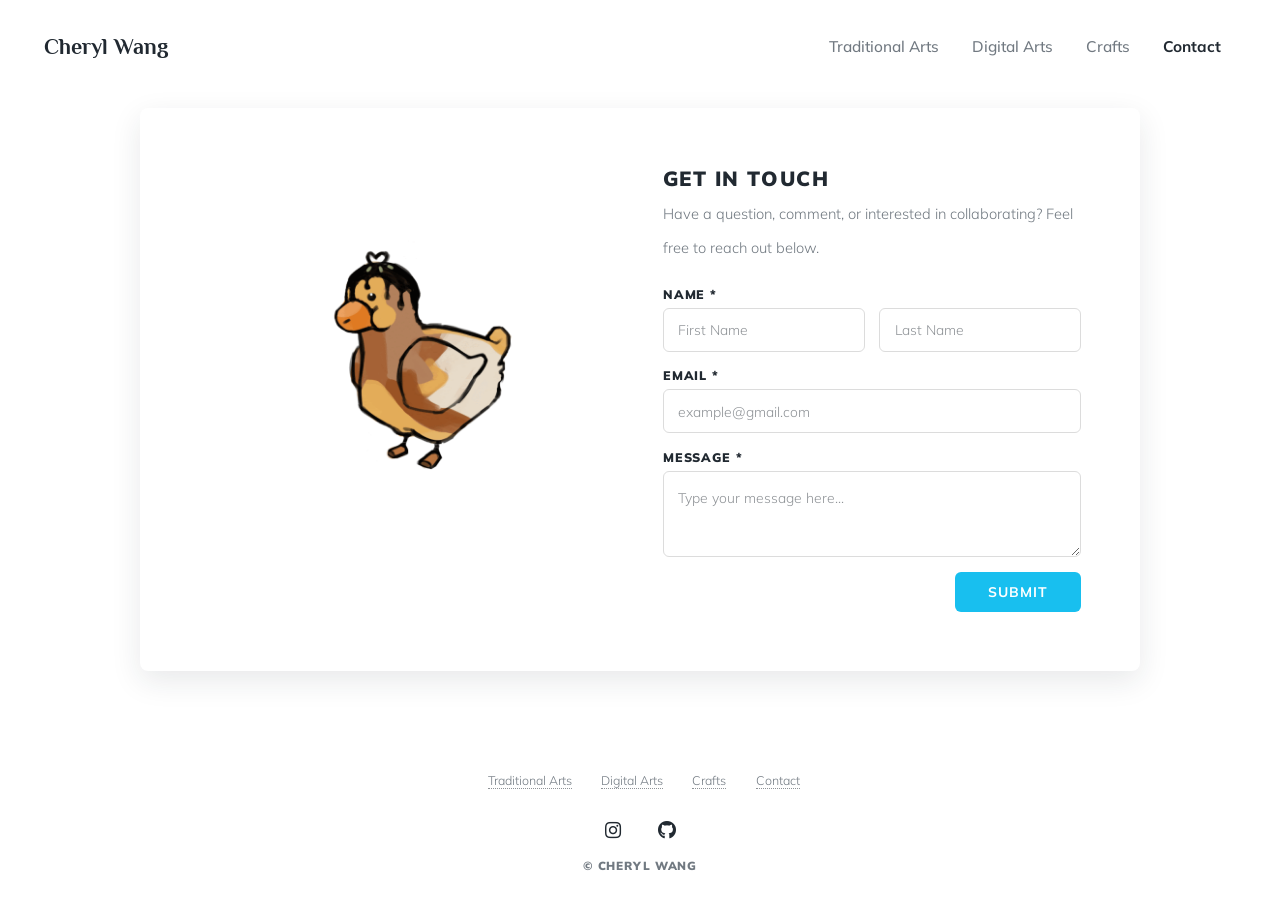
<file: contact.html>
<!DOCTYPE HTML>
<!--
	Massively by HTML5 UP
	html5up.net | @ajlkn
	Free for personal and commercial use under the CCA 3.0 license (html5up.net/license)
-->
<html>
	<head>
		<title>Contact - Cheryl Wang</title>
		<meta charset="utf-8" />
		<meta name="viewport" content="width=device-width, initial-scale=1, user-scalable=no" />
		<link rel="icon" href="favicon-mulish.ico" sizes="any" />
		<link rel="icon" type="image/png" href="favicon-mulish-32.png" sizes="32x32" />
		<link rel="apple-touch-icon" href="apple-touch-icon-mulish.png" />
		<link rel="stylesheet" href="assets/css/main.css?v=11" />
		<noscript><link rel="stylesheet" href="assets/css/noscript.css" /></noscript>
	</head>
	<body class="is-preload">

		<!-- Wrapper -->
			<div id="wrapper">

				<!-- Header -->
					<header id="header" class="simple-header">
						<a href="index.html" class="logo">Cheryl Wang</a>
						<span class="page-title">Contact</span>
						<nav id="nav">
							<ul class="links">
								<li><a href="index.html">Traditional Arts</a></li>
								<li><a href="digital-arts.html">Digital Arts</a></li>
								<li><a href="crafts.html">Crafts</a></li>
								<li class="active"><a href="contact.html">Contact</a></li>
							</ul>
						</nav>
					</header>

				<!-- Main -->
					<div id="main">

						<!-- Contact card -->
							<section class="contact-card">
								<div class="contact-card-image">
									<img src="images/digital-arts/noodleduck-turnaround.gif" alt="" />
								</div>
								<div class="contact-card-form">
									<h1>Get in Touch</h1>
									<p>Have a question, comment, or interested in collaborating? Feel
									free to reach out below.</p>
									<p id="contact-sent-notice" class="contact-sent-notice" style="display:none;">
										Thanks for reaching out! Your message has been sent.
									</p>
									<form method="post" action="https://formsubmit.co/cherylwangatx@gmail.com">
										<input type="hidden" name="_subject" value="New message from cherylywang.github.io contact form" />
										<input type="hidden" name="_template" value="table" />
										<input type="hidden" name="_captcha" value="false" />
										<input type="text" name="_honey" style="display:none" tabindex="-1" autocomplete="off" />
										<input type="hidden" name="_next" value="https://cherylywang.github.io/contact.html?sent=1" />
										<div class="field-row">
											<div class="field">
												<label for="first-name">Name *</label>
												<input type="text" name="first-name" id="first-name" placeholder="First Name" required />
											</div>
											<div class="field">
												<label for="last-name">&nbsp;</label>
												<input type="text" name="last-name" id="last-name" placeholder="Last Name" />
											</div>
										</div>
										<div class="field">
											<label for="email">Email *</label>
											<input type="email" name="email" id="email" placeholder="example@gmail.com" required />
										</div>
										<div class="field">
											<label for="message">Message *</label>
											<textarea name="message" id="message" rows="2" placeholder="Type your message here..." required></textarea>
										</div>
										<div class="field-actions">
											<button type="submit" class="button-submit">Submit</button>
										</div>
									</form>
								</div>
							</section>

					</div>

					<!-- Site Footer -->
					<footer id="site-footer">
						<nav>
							<ul class="links">
								<li><a href="index.html">Traditional Arts</a></li>
								<li><a href="digital-arts.html">Digital Arts</a></li>
								<li><a href="crafts.html">Crafts</a></li>
								<li><a href="contact.html">Contact</a></li>
							</ul>
						</nav>
						<ul class="icons">
							<li><a href="#" class="icon brands fa-instagram"><span class="label">Instagram</span></a></li>
							<li><a href="#" class="icon brands fa-github"><span class="label">GitHub</span></a></li>
						</ul>
					</footer>

					<!-- Copyright -->
					<div id="copyright">
						<ul><li>&copy; Cheryl Wang</li></ul>
					</div>

			</div>

		<!-- Scripts -->
			<script src="assets/js/jquery.min.js"></script>
			<script src="assets/js/jquery.scrollex.min.js"></script>
			<script src="assets/js/jquery.scrolly.min.js"></script>
			<script src="assets/js/browser.min.js"></script>
			<script src="assets/js/breakpoints.min.js"></script>
			<script src="assets/js/util.js"></script>
			<script src="assets/js/main.js"></script>
			<script src="assets/js/gallery.js"></script>
			<script>
				(function () {
					if (window.location.search.indexOf('sent=1') !== -1) {
						var notice = document.getElementById('contact-sent-notice');
						if (notice) notice.style.display = 'block';
					}
				})();
			</script>

	</body>
</html>
</file>
<file: assets/css/main.css>
@import url(fontawesome-all.min.css);
@import url("https://fonts.googleapis.com/css2?family=Philosopher:ital,wght@0,400;0,700;1,400;1,700&family=Mulish:ital,wght@0,300;0,400;0,700;1,300;1,700&display=swap");

/*
	Massively by HTML5 UP
	html5up.net | @ajlkn
	Free for personal and commercial use under the CCA 3.0 license (html5up.net/license)
*/

html, body, div, span, applet, object,
iframe, h1, h2, h3, h4, h5, h6, p, blockquote,
pre, a, abbr, acronym, address, big, cite,
code, del, dfn, em, img, ins, kbd, q, s, samp,
small, strike, strong, sub, sup, tt, var, b,
u, i, center, dl, dt, dd, ol, ul, li, fieldset,
form, label, legend, table, caption, tbody,
tfoot, thead, tr, th, td, article, aside,
canvas, details, embed, figure, figcaption,
footer, header, hgroup, menu, nav, output, ruby,
section, summary, time, mark, audio, video {
	margin: 0;
	padding: 0;
	border: 0;
	font-size: 100%;
	font: inherit;
	vertical-align: baseline;}

article, aside, details, figcaption, figure,
footer, header, hgroup, menu, nav, section {
	display: block;}

body {
	line-height: 1;
}

ol, ul {
	list-style: none;
}

blockquote, q {
	quotes: none;
}

	blockquote:before, blockquote:after, q:before, q:after {
		content: '';
		content: none;
	}

table {
	border-collapse: collapse;
	border-spacing: 0;
}

body {
	-webkit-text-size-adjust: none;
}

mark {
	background-color: transparent;
	color: inherit;
}

input::-moz-focus-inner {
	border: 0;
	padding: 0;
}

input, select, textarea {
	-moz-appearance: none;
	-webkit-appearance: none;
	-ms-appearance: none;
	appearance: none;
}

/* Basic */

	@-ms-viewport {
		width: device-width;
	}

	body {
		-ms-overflow-style: scrollbar;
	}

	@media screen and (max-width: 480px) {

		html, body {
			min-width: 320px;
		}

	}

	html {
		box-sizing: border-box;
	}

	*, *:before, *:after {
		box-sizing: inherit;
	}

	body {
		background-color: #1e252d;
	}

		body.is-preload *, body.is-preload *:before, body.is-preload *:after {
			-moz-animation: none !important;
			-webkit-animation: none !important;
			-ms-animation: none !important;
			animation: none !important;
			-moz-transition: none !important;
			-webkit-transition: none !important;
			-ms-transition: none !important;
			transition: none !important;
		}

/* Type */

	html {
		font-size: 16pt;
	}

		@media screen and (max-width: 1680px) {

			html {
				font-size: 12pt;
			}

		}

		@media screen and (max-width: 1280px) {

			html {
				font-size: 11pt;
			}

		}

		@media screen and (max-width: 360px) {

			html {
				font-size: 10pt;
			}

		}

	body {
		color: #212931;
	}

	body, input, select, textarea {
		font-family: "Mulish", "Helvetica Neue", Helvetica, Arial, sans-serif;
		font-weight: 300;
		font-size: 1rem;
		line-height: 2.375;
	}

	a {
		-moz-transition: color 0.2s ease-in-out, background-color 0.2s ease-in-out, border-color 0.2s ease-in-out, box-shadow 0.2s ease-in-out;
		-webkit-transition: color 0.2s ease-in-out, background-color 0.2s ease-in-out, border-color 0.2s ease-in-out, box-shadow 0.2s ease-in-out;
		-ms-transition: color 0.2s ease-in-out, background-color 0.2s ease-in-out, border-color 0.2s ease-in-out, box-shadow 0.2s ease-in-out;
		transition: color 0.2s ease-in-out, background-color 0.2s ease-in-out, border-color 0.2s ease-in-out, box-shadow 0.2s ease-in-out;
		border-bottom: dotted 1px;
		text-decoration: none;
	}

		a:hover {
			border-bottom-color: transparent;
		}

	strong, b {
		font-weight: 600;
	}

	em, i {
		font-style: italic;
	}

	p {
		text-align: justify;
		margin: 0 0 2rem 0;
	}

	h1, h2, h3, h4, h5, h6 {
		font-family: "Mulish", "Helvetica Neue", Helvetica, Arial, sans-serif;
		font-weight: 900;
		line-height: 1.5;
		letter-spacing: 0.075em;
		text-transform: uppercase;
		margin: 0 0 1rem 0;
	}

		h1 a, h2 a, h3 a, h4 a, h5 a, h6 a {
			border-bottom: 0;
			color: inherit;
			text-decoration: none;
		}

	h1 {
		font-size: 4rem;
		line-height: 1.1;
		margin: 0 0 2rem 0;
	}

	h2 {
		font-size: 1.75rem;
		line-height: 1.3;
		margin: 0 0 1.5rem 0;
	}

	h3 {
		font-size: 1.25rem;
		margin: 0 0 1.5rem 0;
	}

	h4 {
		font-size: 1rem;
	}

	h5 {
		font-size: 0.9rem;
	}

	h6 {
		font-size: 0.8rem;
	}

	sub {
		font-size: 0.8rem;
		position: relative;
		top: 0.5rem;
	}

	sup {
		font-size: 0.8rem;
		position: relative;
		top: -0.5rem;
	}

	blockquote {
		border-left: solid 4px;
		font-style: italic;
		margin: 0 0 2rem 0;
		padding: 0.5rem 0 0.5rem 2rem;
	}

	code {
		border: solid 2px;
		font-family: "Courier New", monospace;
		font-size: 0.9rem;
		margin: 0 0.25rem;
		padding: 0.25rem 0.65rem;
	}

	pre {
		-webkit-overflow-scrolling: touch;
		font-family: "Courier New", monospace;
		font-size: 0.9rem;
		margin: 0 0 2rem 0;
	}

		pre code {
			display: block;
			line-height: 1.75;
			padding: 1rem 1.5rem;
			overflow-x: auto;
		}

	hr {
		border: 0;
		border-bottom: solid 2px;
		margin: 3rem 0;
	}

		hr.major {
			margin: 5rem 0;
		}

	.align-left {
		text-align: left;
	}

	.align-center {
		text-align: center;
	}

	.align-right {
		text-align: right;
	}

	input, select, textarea {
		color: #212931;
	}

	a {
		color: #212931;
		border-bottom-color: rgba(33, 41, 49, 0.5);
	}

		a:hover {
			border-bottom-color: transparent;
			color: #18bfef !important;
		}

	strong, b {
		color: #212931;
	}

	h1, h2, h3, h4, h5, h6 {
		color: #212931;
	}

	blockquote {
		border-left-color: #eeeeee;
	}

	code {
		background: rgba(220, 220, 220, 0.25);
		border-color: #eeeeee;
	}

	hr {
		border-bottom-color: #eeeeee;
	}

/* Row */

	.row {
		display: flex;
		flex-wrap: wrap;
		box-sizing: border-box;
		align-items: stretch;
	}

		.row > * {
			box-sizing: border-box;
		}

		.row.gtr-uniform > * > :last-child {
			margin-bottom: 0;
		}

		.row.aln-left {
			justify-content: flex-start;
		}

		.row.aln-center {
			justify-content: center;
		}

		.row.aln-right {
			justify-content: flex-end;
		}

		.row.aln-top {
			align-items: flex-start;
		}

		.row.aln-middle {
			align-items: center;
		}

		.row.aln-bottom {
			align-items: flex-end;
		}

		.row > .imp {
			order: -1;
		}

		.row > .col-1 {
			width: 8.33333%;
		}

		.row > .off-1 {
			margin-left: 8.33333%;
		}

		.row > .col-2 {
			width: 16.66667%;
		}

		.row > .off-2 {
			margin-left: 16.66667%;
		}

		.row > .col-3 {
			width: 25%;
		}

		.row > .off-3 {
			margin-left: 25%;
		}

		.row > .col-4 {
			width: 33.33333%;
		}

		.row > .off-4 {
			margin-left: 33.33333%;
		}

		.row > .col-5 {
			width: 41.66667%;
		}

		.row > .off-5 {
			margin-left: 41.66667%;
		}

		.row > .col-6 {
			width: 50%;
		}

		.row > .off-6 {
			margin-left: 50%;
		}

		.row > .col-7 {
			width: 58.33333%;
		}

		.row > .off-7 {
			margin-left: 58.33333%;
		}

		.row > .col-8 {
			width: 66.66667%;
		}

		.row > .off-8 {
			margin-left: 66.66667%;
		}

		.row > .col-9 {
			width: 75%;
		}

		.row > .off-9 {
			margin-left: 75%;
		}

		.row > .col-10 {
			width: 83.33333%;
		}

		.row > .off-10 {
			margin-left: 83.33333%;
		}

		.row > .col-11 {
			width: 91.66667%;
		}

		.row > .off-11 {
			margin-left: 91.66667%;
		}

		.row > .col-12 {
			width: 100%;
		}

		.row > .off-12 {
			margin-left: 100%;
		}

		.row.gtr-0 {
			margin-top: 0;
			margin-left: 0rem;
		}

			.row.gtr-0 > * {
				padding: 0 0 0 0rem;
			}

			.row.gtr-0.gtr-uniform {
				margin-top: 0rem;
			}

				.row.gtr-0.gtr-uniform > * {
					padding-top: 0rem;
				}

		.row.gtr-25 {
			margin-top: 0;
			margin-left: -0.375rem;
		}

			.row.gtr-25 > * {
				padding: 0 0 0 0.375rem;
			}

			.row.gtr-25.gtr-uniform {
				margin-top: -0.375rem;
			}

				.row.gtr-25.gtr-uniform > * {
					padding-top: 0.375rem;
				}

		.row.gtr-50 {
			margin-top: 0;
			margin-left: -0.75rem;
		}

			.row.gtr-50 > * {
				padding: 0 0 0 0.75rem;
			}

			.row.gtr-50.gtr-uniform {
				margin-top: -0.75rem;
			}

				.row.gtr-50.gtr-uniform > * {
					padding-top: 0.75rem;
				}

		.row {
			margin-top: 0;
			margin-left: -1.5rem;
		}

			.row > * {
				padding: 0 0 0 1.5rem;
			}

			.row.gtr-uniform {
				margin-top: -1.5rem;
			}

				.row.gtr-uniform > * {
					padding-top: 1.5rem;
				}

		.row.gtr-150 {
			margin-top: 0;
			margin-left: -2.25rem;
		}

			.row.gtr-150 > * {
				padding: 0 0 0 2.25rem;
			}

			.row.gtr-150.gtr-uniform {
				margin-top: -2.25rem;
			}

				.row.gtr-150.gtr-uniform > * {
					padding-top: 2.25rem;
				}

		.row.gtr-200 {
			margin-top: 0;
			margin-left: -3rem;
		}

			.row.gtr-200 > * {
				padding: 0 0 0 3rem;
			}

			.row.gtr-200.gtr-uniform {
				margin-top: -3rem;
			}

				.row.gtr-200.gtr-uniform > * {
					padding-top: 3rem;
				}

		@media screen and (max-width: 1680px) {

			.row {
				display: flex;
				flex-wrap: wrap;
				box-sizing: border-box;
				align-items: stretch;
			}

				.row > * {
					box-sizing: border-box;
				}

				.row.gtr-uniform > * > :last-child {
					margin-bottom: 0;
				}

				.row.aln-left {
					justify-content: flex-start;
				}

				.row.aln-center {
					justify-content: center;
				}

				.row.aln-right {
					justify-content: flex-end;
				}

				.row.aln-top {
					align-items: flex-start;
				}

				.row.aln-middle {
					align-items: center;
				}

				.row.aln-bottom {
					align-items: flex-end;
				}

				.row > .imp-xlarge {
					order: -1;
				}

				.row > .col-1-xlarge {
					width: 8.33333%;
				}

				.row > .off-1-xlarge {
					margin-left: 8.33333%;
				}

				.row > .col-2-xlarge {
					width: 16.66667%;
				}

				.row > .off-2-xlarge {
					margin-left: 16.66667%;
				}

				.row > .col-3-xlarge {
					width: 25%;
				}

				.row > .off-3-xlarge {
					margin-left: 25%;
				}

				.row > .col-4-xlarge {
					width: 33.33333%;
				}

				.row > .off-4-xlarge {
					margin-left: 33.33333%;
				}

				.row > .col-5-xlarge {
					width: 41.66667%;
				}

				.row > .off-5-xlarge {
					margin-left: 41.66667%;
				}

				.row > .col-6-xlarge {
					width: 50%;
				}

				.row > .off-6-xlarge {
					margin-left: 50%;
				}

				.row > .col-7-xlarge {
					width: 58.33333%;
				}

				.row > .off-7-xlarge {
					margin-left: 58.33333%;
				}

				.row > .col-8-xlarge {
					width: 66.66667%;
				}

				.row > .off-8-xlarge {
					margin-left: 66.66667%;
				}

				.row > .col-9-xlarge {
					width: 75%;
				}

				.row > .off-9-xlarge {
					margin-left: 75%;
				}

				.row > .col-10-xlarge {
					width: 83.33333%;
				}

				.row > .off-10-xlarge {
					margin-left: 83.33333%;
				}

				.row > .col-11-xlarge {
					width: 91.66667%;
				}

				.row > .off-11-xlarge {
					margin-left: 91.66667%;
				}

				.row > .col-12-xlarge {
					width: 100%;
				}

				.row > .off-12-xlarge {
					margin-left: 100%;
				}

				.row.gtr-0 {
					margin-top: 0;
					margin-left: 0rem;
				}

					.row.gtr-0 > * {
						padding: 0 0 0 0rem;
					}

					.row.gtr-0.gtr-uniform {
						margin-top: 0rem;
					}

						.row.gtr-0.gtr-uniform > * {
							padding-top: 0rem;
						}

				.row.gtr-25 {
					margin-top: 0;
					margin-left: -0.375rem;
				}

					.row.gtr-25 > * {
						padding: 0 0 0 0.375rem;
					}

					.row.gtr-25.gtr-uniform {
						margin-top: -0.375rem;
					}

						.row.gtr-25.gtr-uniform > * {
							padding-top: 0.375rem;
						}

				.row.gtr-50 {
					margin-top: 0;
					margin-left: -0.75rem;
				}

					.row.gtr-50 > * {
						padding: 0 0 0 0.75rem;
					}

					.row.gtr-50.gtr-uniform {
						margin-top: -0.75rem;
					}

						.row.gtr-50.gtr-uniform > * {
							padding-top: 0.75rem;
						}

				.row {
					margin-top: 0;
					margin-left: -1.5rem;
				}

					.row > * {
						padding: 0 0 0 1.5rem;
					}

					.row.gtr-uniform {
						margin-top: -1.5rem;
					}

						.row.gtr-uniform > * {
							padding-top: 1.5rem;
						}

				.row.gtr-150 {
					margin-top: 0;
					margin-left: -2.25rem;
				}

					.row.gtr-150 > * {
						padding: 0 0 0 2.25rem;
					}

					.row.gtr-150.gtr-uniform {
						margin-top: -2.25rem;
					}

						.row.gtr-150.gtr-uniform > * {
							padding-top: 2.25rem;
						}

				.row.gtr-200 {
					margin-top: 0;
					margin-left: -3rem;
				}

					.row.gtr-200 > * {
						padding: 0 0 0 3rem;
					}

					.row.gtr-200.gtr-uniform {
						margin-top: -3rem;
					}

						.row.gtr-200.gtr-uniform > * {
							padding-top: 3rem;
						}

		}

		@media screen and (max-width: 1280px) {

			.row {
				display: flex;
				flex-wrap: wrap;
				box-sizing: border-box;
				align-items: stretch;
			}

				.row > * {
					box-sizing: border-box;
				}

				.row.gtr-uniform > * > :last-child {
					margin-bottom: 0;
				}

				.row.aln-left {
					justify-content: flex-start;
				}

				.row.aln-center {
					justify-content: center;
				}

				.row.aln-right {
					justify-content: flex-end;
				}

				.row.aln-top {
					align-items: flex-start;
				}

				.row.aln-middle {
					align-items: center;
				}

				.row.aln-bottom {
					align-items: flex-end;
				}

				.row > .imp-large {
					order: -1;
				}

				.row > .col-1-large {
					width: 8.33333%;
				}

				.row > .off-1-large {
					margin-left: 8.33333%;
				}

				.row > .col-2-large {
					width: 16.66667%;
				}

				.row > .off-2-large {
					margin-left: 16.66667%;
				}

				.row > .col-3-large {
					width: 25%;
				}

				.row > .off-3-large {
					margin-left: 25%;
				}

				.row > .col-4-large {
					width: 33.33333%;
				}

				.row > .off-4-large {
					margin-left: 33.33333%;
				}

				.row > .col-5-large {
					width: 41.66667%;
				}

				.row > .off-5-large {
					margin-left: 41.66667%;
				}

				.row > .col-6-large {
					width: 50%;
				}

				.row > .off-6-large {
					margin-left: 50%;
				}

				.row > .col-7-large {
					width: 58.33333%;
				}

				.row > .off-7-large {
					margin-left: 58.33333%;
				}

				.row > .col-8-large {
					width: 66.66667%;
				}

				.row > .off-8-large {
					margin-left: 66.66667%;
				}

				.row > .col-9-large {
					width: 75%;
				}

				.row > .off-9-large {
					margin-left: 75%;
				}

				.row > .col-10-large {
					width: 83.33333%;
				}

				.row > .off-10-large {
					margin-left: 83.33333%;
				}

				.row > .col-11-large {
					width: 91.66667%;
				}

				.row > .off-11-large {
					margin-left: 91.66667%;
				}

				.row > .col-12-large {
					width: 100%;
				}

				.row > .off-12-large {
					margin-left: 100%;
				}

				.row.gtr-0 {
					margin-top: 0;
					margin-left: 0rem;
				}

					.row.gtr-0 > * {
						padding: 0 0 0 0rem;
					}

					.row.gtr-0.gtr-uniform {
						margin-top: 0rem;
					}

						.row.gtr-0.gtr-uniform > * {
							padding-top: 0rem;
						}

				.row.gtr-25 {
					margin-top: 0;
					margin-left: -0.375rem;
				}

					.row.gtr-25 > * {
						padding: 0 0 0 0.375rem;
					}

					.row.gtr-25.gtr-uniform {
						margin-top: -0.375rem;
					}

						.row.gtr-25.gtr-uniform > * {
							padding-top: 0.375rem;
						}

				.row.gtr-50 {
					margin-top: 0;
					margin-left: -0.75rem;
				}

					.row.gtr-50 > * {
						padding: 0 0 0 0.75rem;
					}

					.row.gtr-50.gtr-uniform {
						margin-top: -0.75rem;
					}

						.row.gtr-50.gtr-uniform > * {
							padding-top: 0.75rem;
						}

				.row {
					margin-top: 0;
					margin-left: -1.5rem;
				}

					.row > * {
						padding: 0 0 0 1.5rem;
					}

					.row.gtr-uniform {
						margin-top: -1.5rem;
					}

						.row.gtr-uniform > * {
							padding-top: 1.5rem;
						}

				.row.gtr-150 {
					margin-top: 0;
					margin-left: -2.25rem;
				}

					.row.gtr-150 > * {
						padding: 0 0 0 2.25rem;
					}

					.row.gtr-150.gtr-uniform {
						margin-top: -2.25rem;
					}

						.row.gtr-150.gtr-uniform > * {
							padding-top: 2.25rem;
						}

				.row.gtr-200 {
					margin-top: 0;
					margin-left: -3rem;
				}

					.row.gtr-200 > * {
						padding: 0 0 0 3rem;
					}

					.row.gtr-200.gtr-uniform {
						margin-top: -3rem;
					}

						.row.gtr-200.gtr-uniform > * {
							padding-top: 3rem;
						}

		}

		@media screen and (max-width: 980px) {

			.row {
				display: flex;
				flex-wrap: wrap;
				box-sizing: border-box;
				align-items: stretch;
			}

				.row > * {
					box-sizing: border-box;
				}

				.row.gtr-uniform > * > :last-child {
					margin-bottom: 0;
				}

				.row.aln-left {
					justify-content: flex-start;
				}

				.row.aln-center {
					justify-content: center;
				}

				.row.aln-right {
					justify-content: flex-end;
				}

				.row.aln-top {
					align-items: flex-start;
				}

				.row.aln-middle {
					align-items: center;
				}

				.row.aln-bottom {
					align-items: flex-end;
				}

				.row > .imp-medium {
					order: -1;
				}

				.row > .col-1-medium {
					width: 8.33333%;
				}

				.row > .off-1-medium {
					margin-left: 8.33333%;
				}

				.row > .col-2-medium {
					width: 16.66667%;
				}

				.row > .off-2-medium {
					margin-left: 16.66667%;
				}

				.row > .col-3-medium {
					width: 25%;
				}

				.row > .off-3-medium {
					margin-left: 25%;
				}

				.row > .col-4-medium {
					width: 33.33333%;
				}

				.row > .off-4-medium {
					margin-left: 33.33333%;
				}

				.row > .col-5-medium {
					width: 41.66667%;
				}

				.row > .off-5-medium {
					margin-left: 41.66667%;
				}

				.row > .col-6-medium {
					width: 50%;
				}

				.row > .off-6-medium {
					margin-left: 50%;
				}

				.row > .col-7-medium {
					width: 58.33333%;
				}

				.row > .off-7-medium {
					margin-left: 58.33333%;
				}

				.row > .col-8-medium {
					width: 66.66667%;
				}

				.row > .off-8-medium {
					margin-left: 66.66667%;
				}

				.row > .col-9-medium {
					width: 75%;
				}

				.row > .off-9-medium {
					margin-left: 75%;
				}

				.row > .col-10-medium {
					width: 83.33333%;
				}

				.row > .off-10-medium {
					margin-left: 83.33333%;
				}

				.row > .col-11-medium {
					width: 91.66667%;
				}

				.row > .off-11-medium {
					margin-left: 91.66667%;
				}

				.row > .col-12-medium {
					width: 100%;
				}

				.row > .off-12-medium {
					margin-left: 100%;
				}

				.row.gtr-0 {
					margin-top: 0;
					margin-left: 0rem;
				}

					.row.gtr-0 > * {
						padding: 0 0 0 0rem;
					}

					.row.gtr-0.gtr-uniform {
						margin-top: 0rem;
					}

						.row.gtr-0.gtr-uniform > * {
							padding-top: 0rem;
						}

				.row.gtr-25 {
					margin-top: 0;
					margin-left: -0.375rem;
				}

					.row.gtr-25 > * {
						padding: 0 0 0 0.375rem;
					}

					.row.gtr-25.gtr-uniform {
						margin-top: -0.375rem;
					}

						.row.gtr-25.gtr-uniform > * {
							padding-top: 0.375rem;
						}

				.row.gtr-50 {
					margin-top: 0;
					margin-left: -0.75rem;
				}

					.row.gtr-50 > * {
						padding: 0 0 0 0.75rem;
					}

					.row.gtr-50.gtr-uniform {
						margin-top: -0.75rem;
					}

						.row.gtr-50.gtr-uniform > * {
							padding-top: 0.75rem;
						}

				.row {
					margin-top: 0;
					margin-left: -1.5rem;
				}

					.row > * {
						padding: 0 0 0 1.5rem;
					}

					.row.gtr-uniform {
						margin-top: -1.5rem;
					}

						.row.gtr-uniform > * {
							padding-top: 1.5rem;
						}

				.row.gtr-150 {
					margin-top: 0;
					margin-left: -2.25rem;
				}

					.row.gtr-150 > * {
						padding: 0 0 0 2.25rem;
					}

					.row.gtr-150.gtr-uniform {
						margin-top: -2.25rem;
					}

						.row.gtr-150.gtr-uniform > * {
							padding-top: 2.25rem;
						}

				.row.gtr-200 {
					margin-top: 0;
					margin-left: -3rem;
				}

					.row.gtr-200 > * {
						padding: 0 0 0 3rem;
					}

					.row.gtr-200.gtr-uniform {
						margin-top: -3rem;
					}

						.row.gtr-200.gtr-uniform > * {
							padding-top: 3rem;
						}

		}

		@media screen and (max-width: 736px) {

			.row {
				display: flex;
				flex-wrap: wrap;
				box-sizing: border-box;
				align-items: stretch;
			}

				.row > * {
					box-sizing: border-box;
				}

				.row.gtr-uniform > * > :last-child {
					margin-bottom: 0;
				}

				.row.aln-left {
					justify-content: flex-start;
				}

				.row.aln-center {
					justify-content: center;
				}

				.row.aln-right {
					justify-content: flex-end;
				}

				.row.aln-top {
					align-items: flex-start;
				}

				.row.aln-middle {
					align-items: center;
				}

				.row.aln-bottom {
					align-items: flex-end;
				}

				.row > .imp-small {
					order: -1;
				}

				.row > .col-1-small {
					width: 8.33333%;
				}

				.row > .off-1-small {
					margin-left: 8.33333%;
				}

				.row > .col-2-small {
					width: 16.66667%;
				}

				.row > .off-2-small {
					margin-left: 16.66667%;
				}

				.row > .col-3-small {
					width: 25%;
				}

				.row > .off-3-small {
					margin-left: 25%;
				}

				.row > .col-4-small {
					width: 33.33333%;
				}

				.row > .off-4-small {
					margin-left: 33.33333%;
				}

				.row > .col-5-small {
					width: 41.66667%;
				}

				.row > .off-5-small {
					margin-left: 41.66667%;
				}

				.row > .col-6-small {
					width: 50%;
				}

				.row > .off-6-small {
					margin-left: 50%;
				}

				.row > .col-7-small {
					width: 58.33333%;
				}

				.row > .off-7-small {
					margin-left: 58.33333%;
				}

				.row > .col-8-small {
					width: 66.66667%;
				}

				.row > .off-8-small {
					margin-left: 66.66667%;
				}

				.row > .col-9-small {
					width: 75%;
				}

				.row > .off-9-small {
					margin-left: 75%;
				}

				.row > .col-10-small {
					width: 83.33333%;
				}

				.row > .off-10-small {
					margin-left: 83.33333%;
				}

				.row > .col-11-small {
					width: 91.66667%;
				}

				.row > .off-11-small {
					margin-left: 91.66667%;
				}

				.row > .col-12-small {
					width: 100%;
				}

				.row > .off-12-small {
					margin-left: 100%;
				}

				.row.gtr-0 {
					margin-top: 0;
					margin-left: 0rem;
				}

					.row.gtr-0 > * {
						padding: 0 0 0 0rem;
					}

					.row.gtr-0.gtr-uniform {
						margin-top: 0rem;
					}

						.row.gtr-0.gtr-uniform > * {
							padding-top: 0rem;
						}

				.row.gtr-25 {
					margin-top: 0;
					margin-left: -0.375rem;
				}

					.row.gtr-25 > * {
						padding: 0 0 0 0.375rem;
					}

					.row.gtr-25.gtr-uniform {
						margin-top: -0.375rem;
					}

						.row.gtr-25.gtr-uniform > * {
							padding-top: 0.375rem;
						}

				.row.gtr-50 {
					margin-top: 0;
					margin-left: -0.75rem;
				}

					.row.gtr-50 > * {
						padding: 0 0 0 0.75rem;
					}

					.row.gtr-50.gtr-uniform {
						margin-top: -0.75rem;
					}

						.row.gtr-50.gtr-uniform > * {
							padding-top: 0.75rem;
						}

				.row {
					margin-top: 0;
					margin-left: -1.5rem;
				}

					.row > * {
						padding: 0 0 0 1.5rem;
					}

					.row.gtr-uniform {
						margin-top: -1.5rem;
					}

						.row.gtr-uniform > * {
							padding-top: 1.5rem;
						}

				.row.gtr-150 {
					margin-top: 0;
					margin-left: -2.25rem;
				}

					.row.gtr-150 > * {
						padding: 0 0 0 2.25rem;
					}

					.row.gtr-150.gtr-uniform {
						margin-top: -2.25rem;
					}

						.row.gtr-150.gtr-uniform > * {
							padding-top: 2.25rem;
						}

				.row.gtr-200 {
					margin-top: 0;
					margin-left: -3rem;
				}

					.row.gtr-200 > * {
						padding: 0 0 0 3rem;
					}

					.row.gtr-200.gtr-uniform {
						margin-top: -3rem;
					}

						.row.gtr-200.gtr-uniform > * {
							padding-top: 3rem;
						}

		}

		@media screen and (max-width: 480px) {

			.row {
				display: flex;
				flex-wrap: wrap;
				box-sizing: border-box;
				align-items: stretch;
			}

				.row > * {
					box-sizing: border-box;
				}

				.row.gtr-uniform > * > :last-child {
					margin-bottom: 0;
				}

				.row.aln-left {
					justify-content: flex-start;
				}

				.row.aln-center {
					justify-content: center;
				}

				.row.aln-right {
					justify-content: flex-end;
				}

				.row.aln-top {
					align-items: flex-start;
				}

				.row.aln-middle {
					align-items: center;
				}

				.row.aln-bottom {
					align-items: flex-end;
				}

				.row > .imp-xsmall {
					order: -1;
				}

				.row > .col-1-xsmall {
					width: 8.33333%;
				}

				.row > .off-1-xsmall {
					margin-left: 8.33333%;
				}

				.row > .col-2-xsmall {
					width: 16.66667%;
				}

				.row > .off-2-xsmall {
					margin-left: 16.66667%;
				}

				.row > .col-3-xsmall {
					width: 25%;
				}

				.row > .off-3-xsmall {
					margin-left: 25%;
				}

				.row > .col-4-xsmall {
					width: 33.33333%;
				}

				.row > .off-4-xsmall {
					margin-left: 33.33333%;
				}

				.row > .col-5-xsmall {
					width: 41.66667%;
				}

				.row > .off-5-xsmall {
					margin-left: 41.66667%;
				}

				.row > .col-6-xsmall {
					width: 50%;
				}

				.row > .off-6-xsmall {
					margin-left: 50%;
				}

				.row > .col-7-xsmall {
					width: 58.33333%;
				}

				.row > .off-7-xsmall {
					margin-left: 58.33333%;
				}

				.row > .col-8-xsmall {
					width: 66.66667%;
				}

				.row > .off-8-xsmall {
					margin-left: 66.66667%;
				}

				.row > .col-9-xsmall {
					width: 75%;
				}

				.row > .off-9-xsmall {
					margin-left: 75%;
				}

				.row > .col-10-xsmall {
					width: 83.33333%;
				}

				.row > .off-10-xsmall {
					margin-left: 83.33333%;
				}

				.row > .col-11-xsmall {
					width: 91.66667%;
				}

				.row > .off-11-xsmall {
					margin-left: 91.66667%;
				}

				.row > .col-12-xsmall {
					width: 100%;
				}

				.row > .off-12-xsmall {
					margin-left: 100%;
				}

				.row.gtr-0 {
					margin-top: 0;
					margin-left: 0rem;
				}

					.row.gtr-0 > * {
						padding: 0 0 0 0rem;
					}

					.row.gtr-0.gtr-uniform {
						margin-top: 0rem;
					}

						.row.gtr-0.gtr-uniform > * {
							padding-top: 0rem;
						}

				.row.gtr-25 {
					margin-top: 0;
					margin-left: -0.375rem;
				}

					.row.gtr-25 > * {
						padding: 0 0 0 0.375rem;
					}

					.row.gtr-25.gtr-uniform {
						margin-top: -0.375rem;
					}

						.row.gtr-25.gtr-uniform > * {
							padding-top: 0.375rem;
						}

				.row.gtr-50 {
					margin-top: 0;
					margin-left: -0.75rem;
				}

					.row.gtr-50 > * {
						padding: 0 0 0 0.75rem;
					}

					.row.gtr-50.gtr-uniform {
						margin-top: -0.75rem;
					}

						.row.gtr-50.gtr-uniform > * {
							padding-top: 0.75rem;
						}

				.row {
					margin-top: 0;
					margin-left: -1.5rem;
				}

					.row > * {
						padding: 0 0 0 1.5rem;
					}

					.row.gtr-uniform {
						margin-top: -1.5rem;
					}

						.row.gtr-uniform > * {
							padding-top: 1.5rem;
						}

				.row.gtr-150 {
					margin-top: 0;
					margin-left: -2.25rem;
				}

					.row.gtr-150 > * {
						padding: 0 0 0 2.25rem;
					}

					.row.gtr-150.gtr-uniform {
						margin-top: -2.25rem;
					}

						.row.gtr-150.gtr-uniform > * {
							padding-top: 2.25rem;
						}

				.row.gtr-200 {
					margin-top: 0;
					margin-left: -3rem;
				}

					.row.gtr-200 > * {
						padding: 0 0 0 3rem;
					}

					.row.gtr-200.gtr-uniform {
						margin-top: -3rem;
					}

						.row.gtr-200.gtr-uniform > * {
							padding-top: 3rem;
						}

		}

		@media screen and (max-width: 360px) {

			.row {
				display: flex;
				flex-wrap: wrap;
				box-sizing: border-box;
				align-items: stretch;
			}

				.row > * {
					box-sizing: border-box;
				}

				.row.gtr-uniform > * > :last-child {
					margin-bottom: 0;
				}

				.row.aln-left {
					justify-content: flex-start;
				}

				.row.aln-center {
					justify-content: center;
				}

				.row.aln-right {
					justify-content: flex-end;
				}

				.row.aln-top {
					align-items: flex-start;
				}

				.row.aln-middle {
					align-items: center;
				}

				.row.aln-bottom {
					align-items: flex-end;
				}

				.row > .imp-xxsmall {
					order: -1;
				}

				.row > .col-1-xxsmall {
					width: 8.33333%;
				}

				.row > .off-1-xxsmall {
					margin-left: 8.33333%;
				}

				.row > .col-2-xxsmall {
					width: 16.66667%;
				}

				.row > .off-2-xxsmall {
					margin-left: 16.66667%;
				}

				.row > .col-3-xxsmall {
					width: 25%;
				}

				.row > .off-3-xxsmall {
					margin-left: 25%;
				}

				.row > .col-4-xxsmall {
					width: 33.33333%;
				}

				.row > .off-4-xxsmall {
					margin-left: 33.33333%;
				}

				.row > .col-5-xxsmall {
					width: 41.66667%;
				}

				.row > .off-5-xxsmall {
					margin-left: 41.66667%;
				}

				.row > .col-6-xxsmall {
					width: 50%;
				}

				.row > .off-6-xxsmall {
					margin-left: 50%;
				}

				.row > .col-7-xxsmall {
					width: 58.33333%;
				}

				.row > .off-7-xxsmall {
					margin-left: 58.33333%;
				}

				.row > .col-8-xxsmall {
					width: 66.66667%;
				}

				.row > .off-8-xxsmall {
					margin-left: 66.66667%;
				}

				.row > .col-9-xxsmall {
					width: 75%;
				}

				.row > .off-9-xxsmall {
					margin-left: 75%;
				}

				.row > .col-10-xxsmall {
					width: 83.33333%;
				}

				.row > .off-10-xxsmall {
					margin-left: 83.33333%;
				}

				.row > .col-11-xxsmall {
					width: 91.66667%;
				}

				.row > .off-11-xxsmall {
					margin-left: 91.66667%;
				}

				.row > .col-12-xxsmall {
					width: 100%;
				}

				.row > .off-12-xxsmall {
					margin-left: 100%;
				}

				.row.gtr-0 {
					margin-top: 0;
					margin-left: 0rem;
				}

					.row.gtr-0 > * {
						padding: 0 0 0 0rem;
					}

					.row.gtr-0.gtr-uniform {
						margin-top: 0rem;
					}

						.row.gtr-0.gtr-uniform > * {
							padding-top: 0rem;
						}

				.row.gtr-25 {
					margin-top: 0;
					margin-left: -0.375rem;
				}

					.row.gtr-25 > * {
						padding: 0 0 0 0.375rem;
					}

					.row.gtr-25.gtr-uniform {
						margin-top: -0.375rem;
					}

						.row.gtr-25.gtr-uniform > * {
							padding-top: 0.375rem;
						}

				.row.gtr-50 {
					margin-top: 0;
					margin-left: -0.75rem;
				}

					.row.gtr-50 > * {
						padding: 0 0 0 0.75rem;
					}

					.row.gtr-50.gtr-uniform {
						margin-top: -0.75rem;
					}

						.row.gtr-50.gtr-uniform > * {
							padding-top: 0.75rem;
						}

				.row {
					margin-top: 0;
					margin-left: -1.5rem;
				}

					.row > * {
						padding: 0 0 0 1.5rem;
					}

					.row.gtr-uniform {
						margin-top: -1.5rem;
					}

						.row.gtr-uniform > * {
							padding-top: 1.5rem;
						}

				.row.gtr-150 {
					margin-top: 0;
					margin-left: -2.25rem;
				}

					.row.gtr-150 > * {
						padding: 0 0 0 2.25rem;
					}

					.row.gtr-150.gtr-uniform {
						margin-top: -2.25rem;
					}

						.row.gtr-150.gtr-uniform > * {
							padding-top: 2.25rem;
						}

				.row.gtr-200 {
					margin-top: 0;
					margin-left: -3rem;
				}

					.row.gtr-200 > * {
						padding: 0 0 0 3rem;
					}

					.row.gtr-200.gtr-uniform {
						margin-top: -3rem;
					}

						.row.gtr-200.gtr-uniform > * {
							padding-top: 3rem;
						}

		}

/* Box */

	.box {
		border: solid 2px;
		margin-bottom: 2rem;
		padding: 1.5rem;
	}

		.box > :last-child,
		.box > :last-child > :last-child,
		.box > :last-child > :last-child > :last-child {
			margin-bottom: 0;
		}

		.box.alt {
			border: 0;
			border-radius: 0;
			padding: 0;
		}

	.box {
		border-color: #eeeeee;
	}

/* Button */

	input[type="submit"],
	input[type="reset"],
	input[type="button"],
	button,
	.button {
		-moz-appearance: none;
		-webkit-appearance: none;
		-ms-appearance: none;
		appearance: none;
		-moz-transition: background-color 0.2s ease-in-out, box-shadow 0.2s ease-in-out, color 0.2s ease-in-out;
		-webkit-transition: background-color 0.2s ease-in-out, box-shadow 0.2s ease-in-out, color 0.2s ease-in-out;
		-ms-transition: background-color 0.2s ease-in-out, box-shadow 0.2s ease-in-out, color 0.2s ease-in-out;
		transition: background-color 0.2s ease-in-out, box-shadow 0.2s ease-in-out, color 0.2s ease-in-out;
		border: 0;
		border-radius: 0;
		cursor: pointer;
		display: inline-block;
		font-family: "Mulish", "Helvetica Neue", Helvetica, Arial, sans-serif;
		font-size: 0.8rem;
		font-weight: 900;
		letter-spacing: 0.075em;
		height: 3rem;
		line-height: 3rem;
		padding: 0 2rem;
		text-align: center;
		text-decoration: none;
		text-transform: uppercase;
		white-space: nowrap;
	}

		input[type="submit"].icon:before,
		input[type="reset"].icon:before,
		input[type="button"].icon:before,
		button.icon:before,
		.button.icon:before {
			margin-right: 0.5rem;
		}

		input[type="submit"].icon.solo,
		input[type="reset"].icon.solo,
		input[type="button"].icon.solo,
		button.icon.solo,
		.button.icon.solo {
			position: relative;
			width: 4rem;
			height: 4rem;
			line-height: 4rem;
			border-radius: 4rem;
			text-indent: 4rem;
			overflow: hidden;
			padding: 0;
			white-space: nowrap;
		}

			input[type="submit"].icon.solo:before,
			input[type="reset"].icon.solo:before,
			input[type="button"].icon.solo:before,
			button.icon.solo:before,
			.button.icon.solo:before {
				position: absolute;
				display: block;
				top: 0;
				left: 0;
				width: inherit;
				height: inherit;
				line-height: inherit;
				font-size: 1.25rem;
				margin-right: 0;
				text-align: center;
				text-indent: 0;
			}

		input[type="submit"].fit,
		input[type="reset"].fit,
		input[type="button"].fit,
		button.fit,
		.button.fit {
			width: 100%;
		}

		input[type="submit"].small,
		input[type="reset"].small,
		input[type="button"].small,
		button.small,
		.button.small {
			font-size: 0.7rem;
			height: 2.5rem;
			line-height: 2.5rem;
			padding: 0 1.5rem;
		}

		input[type="submit"].large,
		input[type="reset"].large,
		input[type="button"].large,
		button.large,
		.button.large {
			font-size: 0.9rem;
			height: 3.5rem;
			line-height: 3.5rem;
			padding: 0 2.75rem;
		}

		@media screen and (max-width: 980px) {

			input[type="submit"],
			input[type="reset"],
			input[type="button"],
			button,
			.button {
				font-size: 0.9rem;
				height: 3.25rem;
				line-height: 3.25rem;
			}

				input[type="submit"].large,
				input[type="reset"].large,
				input[type="button"].large,
				button.large,
				.button.large {
					font-size: 1rem;
					height: 3.75rem;
					line-height: 3.75rem;
				}

		}

		input[type="submit"].disabled, input[type="submit"]:disabled,
		input[type="reset"].disabled,
		input[type="reset"]:disabled,
		input[type="button"].disabled,
		input[type="button"]:disabled,
		button.disabled,
		button:disabled,
		.button.disabled,
		.button:disabled {
			pointer-events: none;
			opacity: 0.25;
		}

	input[type="submit"],
	input[type="reset"],
	input[type="button"],
	button,
	.button {
		background-color: transparent;
		box-shadow: inset 0 0 0 2px #212931;
		color: #212931 !important;
	}

		input[type="submit"]:hover,
		input[type="reset"]:hover,
		input[type="button"]:hover,
		button:hover,
		.button:hover {
			box-shadow: inset 0 0 0 2px #18bfef;
			color: #18bfef !important;
		}

		input[type="submit"].primary,
		input[type="reset"].primary,
		input[type="button"].primary,
		button.primary,
		.button.primary {
			background-color: #212931;
			box-shadow: none;
			color: #ffffff !important;
		}

			input[type="submit"].primary:hover,
			input[type="reset"].primary:hover,
			input[type="button"].primary:hover,
			button.primary:hover,
			.button.primary:hover {
				background-color: #18bfef;
			}

/* Form */

	form {
		margin: 0 0 2rem 0;
	}

		form > :last-child {
			margin-bottom: 0;
		}

		form > .fields {
			display: -moz-flex;
			display: -webkit-flex;
			display: -ms-flex;
			display: flex;
			-moz-flex-wrap: wrap;
			-webkit-flex-wrap: wrap;
			-ms-flex-wrap: wrap;
			flex-wrap: wrap;
			width: calc(100% + 3rem);
			margin: -1.5rem 0 2rem -1.5rem;
		}

			form > .fields > .field {
				-moz-flex-grow: 0;
				-webkit-flex-grow: 0;
				-ms-flex-grow: 0;
				flex-grow: 0;
				-moz-flex-shrink: 0;
				-webkit-flex-shrink: 0;
				-ms-flex-shrink: 0;
				flex-shrink: 0;
				padding: 1.5rem 0 0 1.5rem;
				width: calc(100% - 1.5rem);
			}

				form > .fields > .field.half {
					width: calc(50% - 0.75rem);
				}

				form > .fields > .field.third {
					width: calc(100%/3 - 0.5rem);
				}

				form > .fields > .field.quarter {
					width: calc(25% - 0.375rem);
				}

		@media screen and (max-width: 480px) {

			form > .fields {
				width: calc(100% + 3rem);
				margin: -1.5rem 0 2rem -1.5rem;
			}

				form > .fields > .field {
					padding: 1.5rem 0 0 1.5rem;
					width: calc(100% - 1.5rem);
				}

					form > .fields > .field.half {
						width: calc(100% - 1.5rem);
					}

					form > .fields > .field.third {
						width: calc(100% - 1.5rem);
					}

					form > .fields > .field.quarter {
						width: calc(100% - 1.5rem);
					}

		}

	label {
		display: block;
		font-family: "Mulish", "Helvetica Neue", Helvetica, Arial, sans-serif;
		font-weight: 900;
		line-height: 1.5;
		letter-spacing: 0.075em;
		font-size: 0.8rem;
		text-transform: uppercase;
		margin: 0 0 0.75rem 0;
	}

		@media screen and (max-width: 980px) {

			label {
				font-size: 0.9rem;
			}

		}

	input[type="text"],
	input[type="password"],
	input[type="email"],
	select,
	textarea {
		-moz-appearance: none;
		-webkit-appearance: none;
		-ms-appearance: none;
		appearance: none;
		background: transparent;
		border-radius: 0;
		border: solid 2px;
		color: inherit;
		display: block;
		outline: 0;
		padding: 0 1rem;
		text-decoration: none;
		width: 100%;
	}

		input[type="text"]:invalid,
		input[type="password"]:invalid,
		input[type="email"]:invalid,
		select:invalid,
		textarea:invalid {
			box-shadow: none;
		}

	select {
		background-size: 1.25rem;
		background-repeat: no-repeat;
		background-position: calc(100% - 1rem) center;
		height: 3rem;
		padding-right: 3rem;
		text-overflow: ellipsis;
	}

		select:focus::-ms-value {
			background-color: transparent;
		}

		select::-ms-expand {
			display: none;
		}

	input[type="text"],
	input[type="password"],
	input[type="email"],
	select {
		height: 3rem;
	}

	textarea {
		padding: 0.75rem 1rem;
	}

	input[type="checkbox"],
	input[type="radio"] {
		-moz-appearance: none;
		-webkit-appearance: none;
		-ms-appearance: none;
		appearance: none;
		display: block;
		float: left;
		margin-right: -2rem;
		opacity: 0;
		width: 1rem;
		z-index: -1;
	}

		input[type="checkbox"] + label,
		input[type="radio"] + label {
			text-decoration: none;
			cursor: pointer;
			display: inline-block;
			font-size: 1rem;
			letter-spacing: 0;
			font-family: "Mulish", "Helvetica Neue", Helvetica, Arial, sans-serif;
			text-transform: none;
			font-weight: 300;
			padding-left: 2.8rem;
			padding-right: 1rem;
			position: relative;
		}

			input[type="checkbox"] + label:before,
			input[type="radio"] + label:before {
				-moz-osx-font-smoothing: grayscale;
				-webkit-font-smoothing: antialiased;
				display: inline-block;
				font-style: normal;
				font-variant: normal;
				text-rendering: auto;
				line-height: 1;
				text-transform: none !important;
				font-family: 'Font Awesome 5 Free';
				font-weight: 900;
			}

			input[type="checkbox"] + label:before,
			input[type="radio"] + label:before {
				border-radius: 0;
				border: solid 2px;
				content: '';
				display: inline-block;
				font-size: 0.8rem;
				height: 1.8rem;
				left: 0;
				line-height: 1.65rem;
				position: absolute;
				text-align: center;
				top: -0.125rem;
				width: 1.8rem;
			}

		input[type="checkbox"]:checked + label:before,
		input[type="radio"]:checked + label:before {
			content: '\f00c';
		}

	input[type="checkbox"] + label:before {
		border-radius: 0;
	}

	input[type="radio"] + label:before {
		border-radius: 100%;
	}

	::-webkit-input-placeholder {
		opacity: 1.0;
	}

	:-moz-placeholder {
		opacity: 1.0;
	}

	::-moz-placeholder {
		opacity: 1.0;
	}

	:-ms-input-placeholder {
		opacity: 1.0;
	}

	label {
		color: #212931;
	}

	input[type="text"],
	input[type="password"],
	input[type="email"],
	select,
	textarea {
		border-color: #eeeeee;
	}

		input[type="text"]:focus,
		input[type="password"]:focus,
		input[type="email"]:focus,
		select:focus,
		textarea:focus {
			border-color: #18bfef;
		}

	select {
		background-image: url("data:image/svg+xml;charset=utf8,%3Csvg xmlns='http://www.w3.org/2000/svg' width='40' height='40' preserveAspectRatio='none' viewBox='0 0 40 40'%3E%3Cpath d='M9.4,12.3l10.4,10.4l10.4-10.4c0.2-0.2,0.5-0.4,0.9-0.4c0.3,0,0.6,0.1,0.9,0.4l3.3,3.3c0.2,0.2,0.4,0.5,0.4,0.9 c0,0.4-0.1,0.6-0.4,0.9L20.7,31.9c-0.2,0.2-0.5,0.4-0.9,0.4c-0.3,0-0.6-0.1-0.9-0.4L4.3,17.3c-0.2-0.2-0.4-0.5-0.4-0.9 c0-0.4,0.1-0.6,0.4-0.9l3.3-3.3c0.2-0.2,0.5-0.4,0.9-0.4S9.1,12.1,9.4,12.3z' fill='%23eeeeee' /%3E%3C/svg%3E");
	}

		select option {
			background-color: #ffffff;
			color: #212931;
		}

	.select-wrapper:before {
		color: #eeeeee;
	}

	input[type="checkbox"] + label,
	input[type="radio"] + label {
		color: #212931;
	}

		input[type="checkbox"] + label:before,
		input[type="radio"] + label:before {
			border-color: #eeeeee;
		}

	input[type="checkbox"]:checked + label:before,
	input[type="radio"]:checked + label:before {
		background-color: #212931;
		border-color: #212931;
		color: #ffffff;
	}

	input[type="checkbox"]:focus + label:before,
	input[type="radio"]:focus + label:before {
		border-color: #18bfef;
	}

	::-webkit-input-placeholder {
		color: #909498 !important;
	}

	:-moz-placeholder {
		color: #909498 !important;
	}

	::-moz-placeholder {
		color: #909498 !important;
	}

	:-ms-input-placeholder {
		color: #909498 !important;
	}

	.formerize-placeholder {
		color: #909498 !important;
	}

/* Icon */

	.icon {
		text-decoration: none;
		border-bottom: none;
		position: relative;
	}

		.icon:before {
			-moz-osx-font-smoothing: grayscale;
			-webkit-font-smoothing: antialiased;
			display: inline-block;
			font-style: normal;
			font-variant: normal;
			text-rendering: auto;
			line-height: 1;
			text-transform: none !important;
			font-family: 'Font Awesome 5 Free';
			font-weight: 400;
		}

		.icon > .label {
			display: none;
		}

		.icon:before {
			line-height: inherit;
		}

		.icon.solid:before {
			font-weight: 900;
		}

		.icon.brands:before {
			font-family: 'Font Awesome 5 Brands';
		}

/* Image */

	.image {
		border: 0;
		display: inline-block;
		position: relative;
	}

		.image img {
			display: block;
		}

		.image.left, .image.right {
			max-width: 40%;
		}

			.image.left img, .image.right img {
				width: 100%;
			}

		.image.left {
			float: left;
			margin: 0 2rem 2rem 0;
			top: 0.75rem;
		}

		.image.right {
			float: right;
			margin: 0 0 2rem 2rem;
			top: 0.75rem;
		}

		.image.fit {
			display: block;
			margin: 2.5rem 0;
			width: 100%;
		}

			.image.fit:first-child {
				margin-top: 0;
			}

			.image.fit img {
				width: 100%;
			}

		.image.main {
			display: block;
			margin: 4rem 0;
			width: 100%;
		}

			.image.main:first-child {
				margin-top: 0;
			}

			.image.main img {
				width: 100%;
			}

		@media screen and (max-width: 736px) {

			.image.fit {
				margin: 2rem 0;
			}

			.image.main {
				margin: 2rem 0;
			}

		}

	a.image {
		overflow: hidden;
	}

		a.image img {
			-moz-transition: -moz-transform 0.2s ease-out;
			-webkit-transition: -webkit-transform 0.2s ease-out;
			-ms-transition: -ms-transform 0.2s ease-out;
			transition: transform 0.2s ease-out;
		}

		a.image:hover img {
			-moz-transform: scale(1.05);
			-webkit-transform: scale(1.05);
			-ms-transform: scale(1.05);
			transform: scale(1.05);
		}

/* Actions */

	ul.actions {
		display: -moz-flex;
		display: -webkit-flex;
		display: -ms-flex;
		display: flex;
		cursor: default;
		list-style: none;
		margin-left: -1rem;
		padding-left: 0;
	}

		ul.actions li {
			padding: 0 0 0 1rem;
			vertical-align: middle;
		}

		ul.actions.special {
			-moz-justify-content: center;
			-webkit-justify-content: center;
			-ms-justify-content: center;
			justify-content: center;
			width: 100%;
			margin-left: 0;
		}

			ul.actions.special li:first-child {
				padding-left: 0;
			}

		ul.actions.stacked {
			-moz-flex-direction: column;
			-webkit-flex-direction: column;
			-ms-flex-direction: column;
			flex-direction: column;
			margin-left: 0;
		}

			ul.actions.stacked li {
				padding: 1.3rem 0 0 0;
			}

				ul.actions.stacked li:first-child {
					padding-top: 0;
				}

		ul.actions.fit {
			width: calc(100% + 1rem);
		}

			ul.actions.fit li {
				-moz-flex-grow: 1;
				-webkit-flex-grow: 1;
				-ms-flex-grow: 1;
				flex-grow: 1;
				-moz-flex-shrink: 1;
				-webkit-flex-shrink: 1;
				-ms-flex-shrink: 1;
				flex-shrink: 1;
				width: 100%;
			}

				ul.actions.fit li > * {
					width: 100%;
				}

			ul.actions.fit.stacked {
				width: 100%;
			}

		@media screen and (max-width: 480px) {

			ul.actions:not(.fixed) {
				-moz-flex-direction: column;
				-webkit-flex-direction: column;
				-ms-flex-direction: column;
				flex-direction: column;
				margin-left: 0;
				width: 100% !important;
			}

				ul.actions:not(.fixed) li {
					-moz-flex-grow: 1;
					-webkit-flex-grow: 1;
					-ms-flex-grow: 1;
					flex-grow: 1;
					-moz-flex-shrink: 1;
					-webkit-flex-shrink: 1;
					-ms-flex-shrink: 1;
					flex-shrink: 1;
					padding: 1rem 0 0 0;
					text-align: center;
					width: 100%;
				}

					ul.actions:not(.fixed) li > * {
						width: 100%;
					}

					ul.actions:not(.fixed) li:first-child {
						padding-top: 0;
					}

					ul.actions:not(.fixed) li input[type="submit"],
					ul.actions:not(.fixed) li input[type="reset"],
					ul.actions:not(.fixed) li input[type="button"],
					ul.actions:not(.fixed) li button,
					ul.actions:not(.fixed) li .button {
						width: 100%;
					}

						ul.actions:not(.fixed) li input[type="submit"].icon:before,
						ul.actions:not(.fixed) li input[type="reset"].icon:before,
						ul.actions:not(.fixed) li input[type="button"].icon:before,
						ul.actions:not(.fixed) li button.icon:before,
						ul.actions:not(.fixed) li .button.icon:before {
							margin-left: -0.5rem;
						}

		}

/* Icons */

	ul.icons {
		cursor: default;
		list-style: none;
		padding-left: 0;
	}

		ul.icons li {
			display: inline-block;
			padding: 0 0.5rem 0 0;
			vertical-align: middle;
		}

			ul.icons li:last-child {
				padding-right: 0;
			}

			ul.icons li .icon:before {
				width: 2.25rem;
				height: 2.25rem;
				line-height: 2.25rem;
				display: inline-block;
				text-align: center;
				border-radius: 100%;
				font-size: 1.25rem;
			}

		ul.icons.alt li .icon:before {
			-moz-transition: color 0.2s ease-in-out, background-color 0.2s ease-in-out, border-color 0.2s ease-in-out, box-shadow 0.2s ease-in-out;
			-webkit-transition: color 0.2s ease-in-out, background-color 0.2s ease-in-out, border-color 0.2s ease-in-out, box-shadow 0.2s ease-in-out;
			-ms-transition: color 0.2s ease-in-out, background-color 0.2s ease-in-out, border-color 0.2s ease-in-out, box-shadow 0.2s ease-in-out;
			transition: color 0.2s ease-in-out, background-color 0.2s ease-in-out, border-color 0.2s ease-in-out, box-shadow 0.2s ease-in-out;
			font-size: 1rem;
		}

/* List */

	ol {
		list-style: decimal;
		margin: 0 0 2rem 0;
		padding-left: 1.25rem;
	}

		ol li {
			padding-left: 0.25rem;
		}

	ul {
		list-style: disc;
		margin: 0 0 2rem 0;
		padding-left: 1rem;
	}

		ul li {
			padding-left: 0.5rem;
		}

		ul.divided {
			list-style: none;
			padding-left: 0;
		}

			ul.divided li {
				border-top: solid 1px;
				padding: 0.5rem 0;
			}

				ul.divided li:first-child {
					border-top: 0;
					padding-top: 0;
				}

	dl {
		margin: 0 0 2rem 0;
	}

		dl dt {
			display: block;
			font-weight: 600;
			margin: 0 0 1rem 0;
		}

		dl dd {
			margin-left: 2rem;
		}

	ul.divided li {
		border-top-color: #eeeeee;
	}

	ul.icons li a.icon:hover:before {
		color: #18bfef;
	}

	ul.icons.alt li .icon:before {
		box-shadow: inset 0 0 0 2px #eeeeee;
	}

	ul.icons.alt li a.icon:hover:before {
		box-shadow: inset 0 0 0 2px #18bfef;
	}

/* Section/Article */

	section.special, article.special {
		text-align: center;
	}

	header {
		cursor: default;
	}

		header > .date {
			display: block;
			font-size: 0.8rem;
			height: 1;
			margin: 0 0 1rem 0;
			position: relative;
		}

		header > p {
			font-style: italic;
		}

		header > h1 + p {
			font-size: 1.1rem;
			margin-top: -0.5rem;
			line-height: 2;
		}

		header > h2 + p {
			font-size: 1rem;
			margin-top: -0.75rem;
		}

		header > h3 + p {
			font-size: 0.9rem;
			margin-top: -0.75rem;
		}

		header > h4 + p {
			font-size: 0.8rem;
			margin-top: -0.75rem;
		}

		header.major {
			margin: 0 0 4rem 0;
			text-align: center;
		}

			header.major > :last-child {
				margin-bottom: 0;
			}

			header.major > p {
				margin-top: 0;
				text-align: center;
			}

			header.major > .date {
				font-size: 1rem;
				margin: 0 0 4rem 0;
			}

				header.major > .date:before, header.major > .date:after {
					content: '';
					display: block;
					position: absolute;
					top: 50%;
					width: calc(50% - 6rem);
					border-top: solid 2px;
				}

				header.major > .date:before {
					left: 0;
				}

				header.major > .date:after {
					right: 0;
				}

		@media screen and (max-width: 980px) {

			header br {
				display: none;
			}

		}

		@media screen and (max-width: 736px) {

			header.major {
				margin: 0 0 2rem 0;
			}

		}

	header.major .date:before, header.major .date:after {
		border-top-color: #eeeeee;
	}

/* Table */

	.table-wrapper {
		-webkit-overflow-scrolling: touch;
		overflow-x: auto;
	}

	table {
		margin: 0 0 2rem 0;
		width: 100%;
	}

		table tbody tr {
			border: solid 1px;
			border-left: 0;
			border-right: 0;
		}

		table td {
			padding: 0.75rem 0.75rem;
		}

		table th {
			font-family: "Mulish", "Helvetica Neue", Helvetica, Arial, sans-serif;
			font-size: 0.8rem;
			font-weight: 900;
			letter-spacing: 0.075em;
			line-height: 1.5;
			padding: 0 0.75rem 0.75rem 0.75rem;
			text-align: left;
			text-transform: uppercase;
		}

			@media screen and (max-width: 980px) {

				table th {
					font-size: 0.9rem;
				}

			}

		table thead {
			border-bottom: solid 2px;
		}

		table tfoot {
			border-top: solid 2px;
		}

		table.alt {
			border-collapse: separate;
		}

			table.alt tbody tr td {
				border: solid 1px;
				border-left-width: 0;
				border-top-width: 0;
			}

				table.alt tbody tr td:first-child {
					border-left-width: 1px;
				}

			table.alt tbody tr:first-child td {
				border-top-width: 1px;
			}

			table.alt thead {
				border-bottom: 0;
			}

			table.alt tfoot {
				border-top: 0;
			}

	table tbody tr {
		border-color: #eeeeee;
	}

		table tbody tr:nth-child(2n + 1) {
			background-color: rgba(220, 220, 220, 0.25);
		}

	table th {
		color: #212931;
	}

	table thead {
		border-bottom-color: #eeeeee;
	}

	table tfoot {
		border-top-color: #eeeeee;
	}

	table.alt tbody tr td {
		border-color: #eeeeee;
	}

/* Pagination */

	.pagination {
		display: -moz-inline-flex;
		display: -webkit-inline-flex;
		display: -ms-inline-flex;
		display: inline-flex;
		-moz-user-select: none;
		-webkit-user-select: none;
		-ms-user-select: none;
		user-select: none;
		cursor: default;
		list-style: none;
		margin: 0 0 2rem 2px;
		padding: 0;
	}

		.pagination a, .pagination span {
			-moz-transition: background-color 0.2s ease-in-out, border-color 0.2s ease-in-out, box-shadow 0.2s ease-in-out, color 0.2s ease-in-out;
			-webkit-transition: background-color 0.2s ease-in-out, border-color 0.2s ease-in-out, box-shadow 0.2s ease-in-out, color 0.2s ease-in-out;
			-ms-transition: background-color 0.2s ease-in-out, border-color 0.2s ease-in-out, box-shadow 0.2s ease-in-out, color 0.2s ease-in-out;
			transition: background-color 0.2s ease-in-out, border-color 0.2s ease-in-out, box-shadow 0.2s ease-in-out, color 0.2s ease-in-out;
			border: solid 2px;
			display: inline-block;
			font-family: "Mulish", "Helvetica Neue", Helvetica, Arial, sans-serif;
			font-size: 0.8rem;
			font-weight: 900;
			height: 3rem;
			letter-spacing: 0.075em;
			line-height: calc(3rem - 4px);
			margin-left: -2px;
			min-width: 3rem;
			position: relative;
			text-align: center;
			text-decoration: none;
			text-transform: uppercase;
		}

		.pagination .next, .pagination .previous {
			text-decoration: none;
			padding: 0 1.75rem;
		}

			.pagination .next:before, .pagination .previous:before {
				-moz-osx-font-smoothing: grayscale;
				-webkit-font-smoothing: antialiased;
				display: inline-block;
				font-style: normal;
				font-variant: normal;
				text-rendering: auto;
				line-height: 1;
				text-transform: none !important;
				font-family: 'Font Awesome 5 Free';
				font-weight: 900;
			}

			.pagination .next:before, .pagination .previous:before {
				display: inline-block;
				color: inherit !important;
				line-height: inherit;
			}

		.pagination .previous:before {
			content: '\f104';
			margin-right: 0.9375em;
		}

		.pagination .next:before {
			content: '\f105';
			float: right;
			margin-left: 0.9375em;
		}

		@media screen and (max-width: 980px) {

			.pagination a, .pagination span {
				font-size: 0.9rem;
			}

		}

		@media screen and (max-width: 480px) {

			.pagination .page, .pagination .extra {
				display: none;
			}

		}

	.pagination a, .pagination span {
		border-color: #eeeeee;
	}

	.pagination a {
		color: #212931 !important;
	}

		.pagination a:hover {
			color: #18bfef !important;
			border-color: #18bfef;
			z-index: 1;
		}

			.pagination a:hover + a,
			.pagination a:hover + span {
				border-left-color: #18bfef;
			}

		.pagination a.active {
			background-color: #eeeeee;
		}

	.pagination span {
		color: #eeeeee;
	}

/* Wrapper */

	#wrapper {
		-moz-transition: opacity 0.5s ease;
		-webkit-transition: opacity 0.5s ease;
		-ms-transition: opacity 0.5s ease;
		transition: opacity 0.5s ease;
		position: relative;
		z-index: 1;
		overflow: hidden;
	}

		#wrapper > .bg {
			position: absolute;
			top: 0;
			left: 0;
			width: 100%;
			height: 100%;
			background-color: #212931;
			background-image: url("../../images/template/overlay.png"), linear-gradient(0deg, rgba(0, 0, 0, 0.1), rgba(0, 0, 0, 0.1)), url("../../images/template/bg.jpg");
			background-size: auto,								auto,														100% auto;
			background-position: center,								center,														top center;
			background-repeat: repeat,								no-repeat,													no-repeat;
			background-attachment: scroll,								scroll,														scroll;
			z-index: -1;
		}

			#wrapper > .bg.fixed {
				position: fixed;
				width: 100vw;
				height: 100vh;
			}

		#wrapper.fade-in:before {
			pointer-events: none;
			-moz-transition: opacity 1s ease-in-out;
			-webkit-transition: opacity 1s ease-in-out;
			-ms-transition: opacity 1s ease-in-out;
			transition: opacity 1s ease-in-out;
			-moz-transition-delay: 0.75s;
			-webkit-transition-delay: 0.75s;
			-ms-transition-delay: 0.75s;
			transition-delay: 0.75s;
			background: #1e252d;
			content: '';
			display: block;
			height: 100%;
			left: 0;
			opacity: 0;
			position: fixed;
			top: 0;
			width: 100%;
		}

		body.is-preload #wrapper.fade-in:before {
			opacity: 1;
		}

		@media screen and (orientation: portrait) {

			#wrapper > .bg {
				background-size: auto,								auto,														auto 175%;
			}

		}

/* Intro */

	#intro {
		color: #ffffff;
		padding: 8rem 4rem 6rem 4rem ;
		-moz-align-items: center;
		-webkit-align-items: center;
		-ms-align-items: center;
		align-items: center;
		display: -moz-flex;
		display: -webkit-flex;
		display: -ms-flex;
		display: flex;
		-moz-flex-direction: column;
		-webkit-flex-direction: column;
		-ms-flex-direction: column;
		flex-direction: column;
		-moz-justify-content: -moz-flex-end;
		-webkit-justify-content: -webkit-flex-end;
		-ms-justify-content: -ms-flex-end;
		justify-content: flex-end;
		-moz-transition: opacity 1s ease, -moz-transform 1s ease;
		-webkit-transition: opacity 1s ease, -webkit-transform 1s ease;
		-ms-transition: opacity 1s ease, -ms-transform 1s ease;
		transition: opacity 1s ease, transform 1s ease;
		position: relative;
		cursor: default;
		text-align: center;
		z-index: 1;
		min-height: 100vh;
	}

		#intro input, #intro select, #intro textarea {
			color: #ffffff;
		}

		#intro a {
			color: #ffffff;
			border-bottom-color: rgba(255, 255, 255, 0.5);
		}

			#intro a:hover {
				border-bottom-color: transparent;
				color: #18bfef !important;
			}

		#intro strong, #intro b {
			color: #ffffff;
		}

		#intro h1, #intro h2, #intro h3, #intro h4, #intro h5, #intro h6 {
			color: #ffffff;
		}

		#intro blockquote {
			border-left-color: #ffffff;
		}

		#intro code {
			background: rgba(255, 255, 255, 0.075);
			border-color: #ffffff;
		}

		#intro hr {
			border-bottom-color: #ffffff;
		}

		#intro input[type="submit"],
		#intro input[type="reset"],
		#intro input[type="button"],
		#intro button,
		#intro .button {
			background-color: transparent;
			box-shadow: inset 0 0 0 2px #ffffff;
			color: #ffffff !important;
		}

			#intro input[type="submit"]:hover,
			#intro input[type="reset"]:hover,
			#intro input[type="button"]:hover,
			#intro button:hover,
			#intro .button:hover {
				box-shadow: inset 0 0 0 2px #18bfef;
				color: #18bfef !important;
			}

			#intro input[type="submit"].primary,
			#intro input[type="reset"].primary,
			#intro input[type="button"].primary,
			#intro button.primary,
			#intro .button.primary {
				background-color: #ffffff;
				box-shadow: none;
				color: #1e252d !important;
			}

				#intro input[type="submit"].primary:hover,
				#intro input[type="reset"].primary:hover,
				#intro input[type="button"].primary:hover,
				#intro button.primary:hover,
				#intro .button.primary:hover {
					background-color: #18bfef;
				}

		#intro h1 {
			font-size: 5rem;
			line-height: 1;
		}

		#intro p {
			font-size: 1.25rem;
			font-style: italic;
			margin-top: -0.25rem;
			text-align: center;
		}

		#intro + #header {
			margin-top: -20rem;
		}

			#intro + #header .logo {
				-moz-transform: translateY(2rem);
				-webkit-transform: translateY(2rem);
				-ms-transform: translateY(2rem);
				transform: translateY(2rem);
				opacity: 0;
				visibility: hidden;
			}

		#intro.hidden {
			pointer-events: none;
			-moz-transform: translateY(2rem);
			-webkit-transform: translateY(2rem);
			-ms-transform: translateY(2rem);
			transform: translateY(2rem);
			-moz-transition: opacity 0.5s ease, -moz-transform 0.5s ease, visibility 0.5s;
			-webkit-transition: opacity 0.5s ease, -webkit-transform 0.5s ease, visibility 0.5s;
			-ms-transition: opacity 0.5s ease, -ms-transform 0.5s ease, visibility 0.5s;
			transition: opacity 0.5s ease, transform 0.5s ease, visibility 0.5s;
			opacity: 0;
			visibility: hidden;
		}

			#intro.hidden + #header .logo {
				-moz-transform: translateY(0);
				-webkit-transform: translateY(0);
				-ms-transform: translateY(0);
				transform: translateY(0);
				opacity: 1;
				visibility: visible;
			}

		body.is-preload #intro {
			-moz-transform: translateY(2rem);
			-webkit-transform: translateY(2rem);
			-ms-transform: translateY(2rem);
			transform: translateY(2rem);
			opacity: 0;
		}

			body.is-preload #intro:not(.hidden) + #header + #nav {
				-moz-transform: translateY(4rem);
				-webkit-transform: translateY(4rem);
				-ms-transform: translateY(4rem);
				transform: translateY(4rem);
				opacity: 0;
			}

		@media screen and (max-width: 980px) {

			#intro {
				padding: 4rem 4rem 2rem 4rem ;
				min-height: 90vh;
			}

				#intro p br {
					display: none;
				}

				#intro + #header {
					margin-top: -14rem;
				}

		}

		@media screen and (max-width: 736px) {

			#intro {
				padding: 3rem 2rem 1rem 2rem ;
				min-height: 80vh;
			}

				#intro h1 {
					font-size: 3.25rem;
					line-height: 1.1;
					margin-bottom: 1rem;
				}

				#intro p {
					font-size: 1rem;
					margin-top: 0rem;
				}

				#intro .actions {
					display: none;
				}

		}

/* Header */

	#header {
		color: #ffffff;
		-moz-align-items: center;
		-webkit-align-items: center;
		-ms-align-items: center;
		align-items: center;
		display: -moz-flex;
		display: -webkit-flex;
		display: -ms-flex;
		display: flex;
		-moz-flex-direction: column;
		-webkit-flex-direction: column;
		-ms-flex-direction: column;
		flex-direction: column;
		-moz-justify-content: -moz-flex-end;
		-webkit-justify-content: -webkit-flex-end;
		-ms-justify-content: -ms-flex-end;
		justify-content: flex-end;
		pointer-events: none;
		-moz-user-select: none;
		-webkit-user-select: none;
		-ms-user-select: none;
		user-select: none;
		height: 20rem;
		padding-bottom: 8rem;
		position: relative;
		text-align: center;
		z-index: 2;
	}

		#header input, #header select, #header textarea {
			color: #ffffff;
		}

		#header a {
			color: #ffffff;
			border-bottom-color: rgba(255, 255, 255, 0.5);
		}

			#header a:hover {
				border-bottom-color: transparent;
				color: #18bfef !important;
			}

		#header strong, #header b {
			color: #ffffff;
		}

		#header h1, #header h2, #header h3, #header h4, #header h5, #header h6 {
			color: #ffffff;
		}

		#header blockquote {
			border-left-color: #ffffff;
		}

		#header code {
			background: rgba(255, 255, 255, 0.075);
			border-color: #ffffff;
		}

		#header hr {
			border-bottom-color: #ffffff;
		}

		#header .logo {
			-moz-transition: border-color 0.2s ease-in-out, color 0.2s ease-in-out, opacity 0.5s ease, -moz-transform 0.5s ease, visibility 0.5s;
			-webkit-transition: border-color 0.2s ease-in-out, color 0.2s ease-in-out, opacity 0.5s ease, -webkit-transform 0.5s ease, visibility 0.5s;
			-ms-transition: border-color 0.2s ease-in-out, color 0.2s ease-in-out, opacity 0.5s ease, -ms-transform 0.5s ease, visibility 0.5s;
			transition: border-color 0.2s ease-in-out, color 0.2s ease-in-out, opacity 0.5s ease, transform 0.5s ease, visibility 0.5s;
			pointer-events: auto;
			border-style: solid;
			border-color: #ffffff;
			border-width: 5px !important;
			font-family: "Mulish", "Helvetica Neue", Helvetica, Arial, sans-serif;
			font-size: 2.25rem;
			font-weight: 900;
			letter-spacing: 0.075em;
			line-height: 1;
			padding: 1rem 1.75rem;
			text-transform: uppercase;
			visibility: visible;
		}

			#header .logo:hover {
				border-color: #18bfef !important;
				color: #18bfef !important;
			}

		@media screen and (max-width: 980px) {

			#header {
				height: 14rem;
				padding-bottom: 4rem;
			}

		}

		@media screen and (max-width: 736px) {

			#header {
				padding-bottom: 3rem;
			}

				#header .logo {
					font-size: 1.75rem;
					border-width: 3px !important;
				}

		}

/* Nav */

	#nav {
		color: #ffffff;
		display: -moz-flex;
		display: -webkit-flex;
		display: -ms-flex;
		display: flex;
		-moz-transition: -moz-transform 1s ease, opacity 1s ease;
		-webkit-transition: -webkit-transform 1s ease, opacity 1s ease;
		-ms-transition: -ms-transform 1s ease, opacity 1s ease;
		transition: transform 1s ease, opacity 1s ease;
		background: rgba(255, 255, 255, 0.175);
		height: 4rem;
		line-height: 4rem;
		margin: -4rem auto 0 auto;
		overflow: hidden;
		padding: 0 2rem 0 0;
		position: relative;
		width: calc(100% - 4rem);
		max-width: 72rem;
		z-index: 2;
	}

		#nav ul.divided li {
			border-top-color: #ffffff;
		}

		#nav ul.icons li a.icon:hover:before {
			color: #18bfef;
		}

		#nav ul.icons.alt li .icon:before {
			box-shadow: inset 0 0 0 2px #ffffff;
		}

		#nav ul.icons.alt li a.icon:hover:before {
			box-shadow: inset 0 0 0 2px #18bfef;
		}

		#nav input, #nav select, #nav textarea {
			color: #ffffff;
		}

		#nav a {
			color: #ffffff;
			border-bottom-color: rgba(255, 255, 255, 0.5);
		}

			#nav a:hover {
				border-bottom-color: transparent;
				color: #18bfef !important;
			}

		#nav strong, #nav b {
			color: #ffffff;
		}

		#nav h1, #nav h2, #nav h3, #nav h4, #nav h5, #nav h6 {
			color: #ffffff;
		}

		#nav blockquote {
			border-left-color: #ffffff;
		}

		#nav code {
			background: rgba(255, 255, 255, 0.075);
			border-color: #ffffff;
		}

		#nav hr {
			border-bottom-color: #ffffff;
		}

		#nav ul.links {
			display: -moz-flex;
			display: -webkit-flex;
			display: -ms-flex;
			display: flex;
			-moz-flex-grow: 1;
			-webkit-flex-grow: 1;
			-ms-flex-grow: 1;
			flex-grow: 1;
			-moz-flex-shrink: 1;
			-webkit-flex-shrink: 1;
			-ms-flex-shrink: 1;
			flex-shrink: 1;
			font-family: "Mulish", "Helvetica Neue", Helvetica, Arial, sans-serif;
			font-weight: 900;
			letter-spacing: 0.075em;
			list-style: none;
			margin-bottom: 0;
			padding-left: 0;
			text-transform: uppercase;
		}

			#nav ul.links li {
				display: block;
				padding-left: 0;
			}

				#nav ul.links li a {
					-moz-transition: background-color 0.2s ease-in-out, color 0.2s ease-in-out;
					-webkit-transition: background-color 0.2s ease-in-out, color 0.2s ease-in-out;
					-ms-transition: background-color 0.2s ease-in-out, color 0.2s ease-in-out;
					transition: background-color 0.2s ease-in-out, color 0.2s ease-in-out;
					display: block;
					font-size: 0.8rem;
					outline: none;
					padding: 0 2rem;
				}

					#nav ul.links li a:hover {
						color: inherit !important;
						background-color: rgba(255, 255, 255, 0.1);
					}

				#nav ul.links li.active {
					background-color: #ffffff;
				}

					#nav ul.links li.active a {
						color: #1e252d;
					}

						#nav ul.links li.active a:hover {
							color: #18bfef !important;
						}

		#nav ul.icons {
			-moz-flex-grow: 0;
			-webkit-flex-grow: 0;
			-ms-flex-grow: 0;
			flex-grow: 0;
			-moz-flex-shrink: 0;
			-webkit-flex-shrink: 0;
			-ms-flex-shrink: 0;
			flex-shrink: 0;
			margin-bottom: 0;
		}

		@media screen and (max-width: 980px) {

			#nav {
				display: none;
			}

		}

/* Main */

	#main {
		background-color: #ffffff;
		position: relative;
		margin: 0 auto;
		width: calc(100% - 4rem);
		max-width: 72rem;
		z-index: 2;
	}

		#main > * {
			padding: 4rem 4rem 2rem 4rem ;
			border-top: solid 2px #eeeeee;
			margin: 0;
		}

			#main > *:first-child {
				border-top: 0;
			}

		#main > footer {
			text-align: center;
		}

		#main > .post {
			padding: 8rem 8rem 6rem 8rem ;
		}

			#main > .post header.major > .date {
				margin-top: -2rem;
			}

			#main > .post header.major > h1, #main > .post header.major h2 {
				font-size: 4rem;
				line-height: 1.1;
				margin: 0 0 2rem 0;
			}

			#main > .post.featured {
				text-align: center;
			}

			@media screen and (max-width: 1280px) {

				#main > .post {
					padding: 6rem 4rem 4rem 4rem ;
				}

			}

			@media screen and (max-width: 736px) {

				#main > .post {
					padding: 4rem 2rem 2rem 2rem ;
				}

					#main > .post header.major > .date {
						margin-top: -1rem;
						margin-bottom: 2rem;
					}

					#main > .post header.major > h1, #main > .post header.major h2 {
						font-size: 2.5rem;
						line-height: 1.2;
						margin: 0 0 1.5rem 0;
					}

			}

		#main > .posts {
			display: -moz-flex;
			display: -webkit-flex;
			display: -ms-flex;
			display: flex;
			-moz-flex-wrap: wrap;
			-webkit-flex-wrap: wrap;
			-ms-flex-wrap: wrap;
			flex-wrap: wrap;
			-moz-align-items: -moz-stretch;
			-webkit-align-items: -webkit-stretch;
			-ms-align-items: -ms-stretch;
			align-items: stretch;
			text-align: center;
			width: 100%;
			padding: 0;
		}

			#main > .posts > * {
				-moz-flex-shrink: 1;
				-webkit-flex-shrink: 1;
				-ms-flex-shrink: 1;
				flex-shrink: 1;
				-moz-flex-grow: 0;
				-webkit-flex-grow: 0;
				-ms-flex-grow: 0;
				flex-grow: 0;
			}

			#main > .posts > * {
				width: 50%;
			}

			#main > .posts > * {
				padding: 4rem;
				width: 50%;
			}

			#main > .posts > article {
				border-color: #eeeeee;
				border-left-width: 2px;
				border-style: solid;
				border-top-width: 2px;
				text-align: center;
			}

				#main > .posts > article > :last-child {
					margin-bottom: 0;
				}

				#main > .posts > article:nth-child(2n - 1) {
					border-left-width: 0;
				}

				#main > .posts > article:nth-child(-n + 2) {
					border-top-width: 0;
				}

			@media screen and (max-width: 980px) {

				#main > .posts > * {
					width: 50%;
				}

				#main > .posts > * {
					padding: 2.5rem;
					width: 50%;
				}

			}

			@media screen and (max-width: 736px) {

				#main > .posts > * {
					width: 100%;
				}

				#main > .posts > * {
					padding: 2rem;
					width: 100%;
				}

				#main > .posts > article:nth-child(2n - 1) {
					border-left-width: 2px;
				}

				#main > .posts > article:nth-child(-n + 2) {
					border-top-width: 2px;
				}

				#main > .posts > article:nth-child(n) {
					border-left-width: 0;
				}

				#main > .posts > article:nth-child(-n + 1) {
					border-top-width: 0;
				}

				#main > .posts > article .image {
					max-width: 25rem;
					margin-left: auto;
					margin-right: auto;
				}

			}

		@media screen and (max-width: 736px) {

			#main > * {
				padding: 2rem 2rem 0.1rem 2rem ;
			}

		}

		@media screen and (max-width: 480px) {

			#main {
				width: 100%;
			}

		}

/* Footer */

	#footer {
		color: #717981;
		display: -moz-flex;
		display: -webkit-flex;
		display: -ms-flex;
		display: flex;
		background-color: #f5f5f5;
		color: #909498;
		cursor: default;
		position: relative;
		margin: 0 auto;
		width: calc(100% - 4rem);
		max-width: 72rem;
		z-index: 2;
	}

		#footer input, #footer select, #footer textarea {
			color: #717981;
		}

		#footer a {
			color: #717981;
			border-bottom-color: rgba(113, 121, 129, 0.5);
		}

			#footer a:hover {
				border-bottom-color: transparent;
				color: #18bfef !important;
			}

		#footer strong, #footer b {
			color: #717981;
		}

		#footer h1, #footer h2, #footer h3, #footer h4, #footer h5, #footer h6 {
			color: #717981;
		}

		#footer blockquote {
			border-left-color: #e2e2e2;
		}

		#footer code {
			background: rgba(220, 220, 220, 0.5);
			border-color: #e2e2e2;
		}

		#footer hr {
			border-bottom-color: #e2e2e2;
		}

		#footer .box {
			border-color: #e2e2e2;
		}

		#footer input[type="submit"],
		#footer input[type="reset"],
		#footer input[type="button"],
		#footer button,
		#footer .button {
			background-color: transparent;
			box-shadow: inset 0 0 0 2px #717981;
			color: #717981 !important;
		}

			#footer input[type="submit"]:hover,
			#footer input[type="reset"]:hover,
			#footer input[type="button"]:hover,
			#footer button:hover,
			#footer .button:hover {
				box-shadow: inset 0 0 0 2px #18bfef;
				color: #18bfef !important;
			}

			#footer input[type="submit"].primary,
			#footer input[type="reset"].primary,
			#footer input[type="button"].primary,
			#footer button.primary,
			#footer .button.primary {
				background-color: #717981;
				box-shadow: none;
				color: #f5f5f5 !important;
			}

				#footer input[type="submit"].primary:hover,
				#footer input[type="reset"].primary:hover,
				#footer input[type="button"].primary:hover,
				#footer button.primary:hover,
				#footer .button.primary:hover {
					background-color: #18bfef;
				}

		#footer label {
			color: #717981;
		}

		#footer input[type="text"],
		#footer input[type="password"],
		#footer input[type="email"],
		#footer select,
		#footer textarea {
			border-color: #e2e2e2;
		}

			#footer input[type="text"]:focus,
			#footer input[type="password"]:focus,
			#footer input[type="email"]:focus,
			#footer select:focus,
			#footer textarea:focus {
				border-color: #18bfef;
			}

		#footer select {
			background-image: url("data:image/svg+xml;charset=utf8,%3Csvg xmlns='http://www.w3.org/2000/svg' width='40' height='40' preserveAspectRatio='none' viewBox='0 0 40 40'%3E%3Cpath d='M9.4,12.3l10.4,10.4l10.4-10.4c0.2-0.2,0.5-0.4,0.9-0.4c0.3,0,0.6,0.1,0.9,0.4l3.3,3.3c0.2,0.2,0.4,0.5,0.4,0.9 c0,0.4-0.1,0.6-0.4,0.9L20.7,31.9c-0.2,0.2-0.5,0.4-0.9,0.4c-0.3,0-0.6-0.1-0.9-0.4L4.3,17.3c-0.2-0.2-0.4-0.5-0.4-0.9 c0-0.4,0.1-0.6,0.4-0.9l3.3-3.3c0.2-0.2,0.5-0.4,0.9-0.4S9.1,12.1,9.4,12.3z' fill='%23e2e2e2' /%3E%3C/svg%3E");
		}

			#footer select option {
				background-color: #f5f5f5;
				color: #717981;
			}

		#footer .select-wrapper:before {
			color: #e2e2e2;
		}

		#footer input[type="checkbox"] + label,
		#footer input[type="radio"] + label {
			color: #717981;
		}

			#footer input[type="checkbox"] + label:before,
			#footer input[type="radio"] + label:before {
				border-color: #e2e2e2;
			}

		#footer input[type="checkbox"]:checked + label:before,
		#footer input[type="radio"]:checked + label:before {
			background-color: #717981;
			border-color: #717981;
			color: #f5f5f5;
		}

		#footer input[type="checkbox"]:focus + label:before,
		#footer input[type="radio"]:focus + label:before {
			border-color: #18bfef;
		}

		#footer ::-webkit-input-placeholder {
			color: #b3b7bb !important;
		}

		#footer :-moz-placeholder {
			color: #b3b7bb !important;
		}

		#footer ::-moz-placeholder {
			color: #b3b7bb !important;
		}

		#footer :-ms-input-placeholder {
			color: #b3b7bb !important;
		}

		#footer .formerize-placeholder {
			color: #b3b7bb !important;
		}

		#footer ul.divided li {
			border-top-color: #e2e2e2;
		}

		#footer ul.icons li a.icon:hover:before {
			color: #18bfef;
		}

		#footer ul.icons.alt li .icon:before {
			box-shadow: inset 0 0 0 2px #e2e2e2;
		}

		#footer ul.icons.alt li a.icon:hover:before {
			box-shadow: inset 0 0 0 2px #18bfef;
		}

		#footer header.major .date:before, #footer header.major .date:after {
			border-top-color: #e2e2e2;
		}

		#footer table tbody tr {
			border-color: #e2e2e2;
		}

			#footer table tbody tr:nth-child(2n + 1) {
				background-color: rgba(220, 220, 220, 0.5);
			}

		#footer table th {
			color: #717981;
		}

		#footer table thead {
			border-bottom-color: #e2e2e2;
		}

		#footer table tfoot {
			border-top-color: #e2e2e2;
		}

		#footer table.alt tbody tr td {
			border-color: #e2e2e2;
		}

		#footer .pagination a, #footer .pagination span {
			border-color: #e2e2e2;
		}

		#footer .pagination a {
			color: #717981 !important;
		}

			#footer .pagination a:hover {
				color: #18bfef !important;
				border-color: #18bfef;
				z-index: 1;
			}

				#footer .pagination a:hover + a,
				#footer .pagination a:hover + span {
					border-left-color: #18bfef;
				}

			#footer .pagination a.active {
				background-color: #e2e2e2;
			}

		#footer .pagination span {
			color: #e2e2e2;
		}

		#footer > section {
			-moz-flex-basis: 50%;
			-webkit-flex-basis: 50%;
			-ms-flex-basis: 50%;
			flex-basis: 50%;
			-moz-flex-grow: 1;
			-webkit-flex-grow: 1;
			-ms-flex-grow: 1;
			flex-grow: 1;
			-moz-flex-shrink: 1;
			-webkit-flex-shrink: 1;
			-ms-flex-shrink: 1;
			flex-shrink: 1;
			padding: 4rem 4rem 2rem 4rem ;
			border-left: solid 2px #e2e2e2;
		}

			#footer > section:first-child {
				border-left: 0;
			}

			#footer > section.split {
				display: -moz-flex;
				display: -webkit-flex;
				display: -ms-flex;
				display: flex;
				-moz-flex-direction: column;
				-webkit-flex-direction: column;
				-ms-flex-direction: column;
				flex-direction: column;
				padding: 0;
			}

				#footer > section.split > section {
					padding: 3rem 4rem 1rem 4rem ;
					border-top: solid 2px #e2e2e2;
				}

					#footer > section.split > section:first-child {
						padding: 5rem 4rem 1rem 4rem ;
						border-top: 0;
					}

					#footer > section.split > section:last-child {
						padding: 3rem 4rem 3rem 4rem ;
					}

				#footer > section.split.contact > section {
					display: -moz-flex;
					display: -webkit-flex;
					display: -ms-flex;
					display: flex;
					-moz-align-items: center;
					-webkit-align-items: center;
					-ms-align-items: center;
					align-items: center;
					padding: 3.15rem 4rem;
				}

					#footer > section.split.contact > section > * {
						margin-bottom: 0;
					}

					#footer > section.split.contact > section > :first-child {
						-moz-flex-shrink: 0;
						-webkit-flex-shrink: 0;
						-ms-flex-shrink: 0;
						flex-shrink: 0;
						-moz-flex-grow: 0;
						-webkit-flex-grow: 0;
						-ms-flex-grow: 0;
						flex-grow: 0;
						width: 6rem;
					}

					#footer > section.split.contact > section > :last-child {
						-moz-flex-shrink: 1;
						-webkit-flex-shrink: 1;
						-ms-flex-shrink: 1;
						flex-shrink: 1;
						-moz-flex-grow: 1;
						-webkit-flex-grow: 1;
						-ms-flex-grow: 1;
						flex-grow: 1;
					}

					#footer > section.split.contact > section:first-child {
						padding: 4rem 4rem 3rem 4rem;
					}

					#footer > section.split.contact > section:last-child {
						padding: 3rem 4rem 4rem 4rem;
					}

					#footer > section.split.contact > section.alt {
						-moz-align-items: -moz-flex-start;
						-webkit-align-items: -webkit-flex-start;
						-ms-align-items: -ms-flex-start;
						align-items: flex-start;
					}

						#footer > section.split.contact > section.alt > :last-child {
							margin-top: -0.325rem;
						}

		#footer form label,
		#footer h3,
		#footer p {
			font-size: 0.8rem;
		}

		@media screen and (max-width: 980px) {

			#footer {
				display: block;
			}

				#footer > section {
					border-top: solid 2px #e2e2e2;
				}

					#footer > section:first-child {
						border-top: 0;
					}

					#footer > section.split > section {
						padding: 4rem 4rem 2rem 4rem ;
					}

						#footer > section.split > section:first-child {
							padding: 4rem 4rem 2rem 4rem ;
						}

						#footer > section.split > section:last-child {
							padding: 4rem 4rem 2rem 4rem ;
						}

					#footer > section.split.contact > section {
						padding: 4rem;
					}

						#footer > section.split.contact > section:first-child {
							padding: 4rem;
						}

						#footer > section.split.contact > section:last-child {
							padding: 4rem;
						}

				#footer form label,
				#footer h3,
				#footer p {
					font-size: 0.9rem;
				}

		}

		@media screen and (max-width: 736px) {

			#footer > section {
				padding: 2rem 2rem 0.1rem 2rem ;
			}

				#footer > section.split > section {
					padding: 2rem 2rem 0.1rem 2rem ;
				}

					#footer > section.split > section:first-child {
						padding: 2rem 2rem 0.1rem 2rem ;
					}

					#footer > section.split > section:last-child {
						padding: 2rem 2rem 0.1rem 2rem ;
					}

				#footer > section.split.contact > section {
					padding: 2rem;
				}

					#footer > section.split.contact > section:first-child {
						padding: 2rem;
					}

					#footer > section.split.contact > section:last-child {
						padding: 2rem;
					}

		}

		@media screen and (max-width: 480px) {

			#footer {
				width: 100%;
			}

		}

	#copyright {
		color: #ffffff;
		position: relative;
		color: rgba(255, 255, 255, 0.25);
		cursor: default;
		font-family: "Mulish", "Helvetica Neue", Helvetica, Arial, sans-serif;
		font-size: 0.8rem;
		font-weight: 900;
		letter-spacing: 0.075em;
		line-height: 1.5;
		text-align: center;
		text-transform: uppercase;
		margin: 4rem auto 8rem auto;
		width: calc(100% - 4rem);
		max-width: 72rem;
		z-index: 2;
	}

		#copyright input, #copyright select, #copyright textarea {
			color: #ffffff;
		}

		#copyright a {
			color: #ffffff;
			border-bottom-color: rgba(255, 255, 255, 0.5);
		}

			#copyright a:hover {
				border-bottom-color: transparent;
				color: #18bfef !important;
			}

		#copyright strong, #copyright b {
			color: #ffffff;
		}

		#copyright h1, #copyright h2, #copyright h3, #copyright h4, #copyright h5, #copyright h6 {
			color: #ffffff;
		}

		#copyright blockquote {
			border-left-color: #ffffff;
		}

		#copyright code {
			background: rgba(255, 255, 255, 0.075);
			border-color: #ffffff;
		}

		#copyright hr {
			border-bottom-color: #ffffff;
		}

		#copyright a {
			color: inherit;
			border-bottom-color: inherit;
		}

		#copyright ul {
			list-style: none;
			margin: 0;
			padding-left: 0;
		}

			#copyright ul li {
				border-left: solid 2px;
				display: inline-block;
				line-height: 1;
				margin-left: 1rem;
				padding-left: 1rem;
			}

				#copyright ul li:first-child {
					border-left: 0;
					margin-left: 0;
					padding-left: 0;
				}

		@media screen and (max-width: 1280px) {

			#copyright {
				margin: 4rem auto;
			}

		}

		@media screen and (max-width: 480px) {

			#copyright ul li {
				border-left: 0;
				margin: 1rem 0 0 0;
				padding-left: 0;
				display: block;
			}

				#copyright ul li:first-child {
					margin-top: 0;
				}

		}

/* Nav Panel */

	#navPanelToggle {
		text-decoration: none;
		-moz-transition: color 0.2s ease-in-out, background-color 0.2s ease-in-out, box-shadow 0.2s ease-in-out;
		-webkit-transition: color 0.2s ease-in-out, background-color 0.2s ease-in-out, box-shadow 0.2s ease-in-out;
		-ms-transition: color 0.2s ease-in-out, background-color 0.2s ease-in-out, box-shadow 0.2s ease-in-out;
		transition: color 0.2s ease-in-out, background-color 0.2s ease-in-out, box-shadow 0.2s ease-in-out;
		display: none;
		position: fixed;
		top: 0.75rem;
		right: 0.75rem;
		border: 0;
		/* This site has no dark hero banner (removed in our redesign), so
		   the toggle must always be in its "scrolled past header" look —
		   otherwise it defaults to white-on-white and is invisible until
		   the user scrolls (the template assumes a tall dark intro image
		   behind it at the top of the page). */
		background-color: rgba(255, 255, 255, 0.875);
		box-shadow: 0 0.125rem 0.75rem 0 rgba(30, 37, 45, 0.25);
		color: #212931;
		font-family: "Mulish", "Helvetica Neue", Helvetica, Arial, sans-serif;
		font-size: 0.9rem;
		font-weight: 900;
		letter-spacing: 0.075em;
		padding: 0.375rem 1.25rem;
		text-transform: uppercase;
		z-index: 10001;
	}

		#navPanelToggle:hover {
			background-color: #ffffff;
		}

		#navPanelToggle:before {
			-moz-osx-font-smoothing: grayscale;
			-webkit-font-smoothing: antialiased;
			display: inline-block;
			font-style: normal;
			font-variant: normal;
			text-rendering: auto;
			line-height: 1;
			text-transform: none !important;
			font-family: 'Font Awesome 5 Free';
			font-weight: 900;
		}

		#navPanelToggle:before {
			content: '\f0c9';
			margin-right: 0.5rem;
		}

		@media screen and (max-width: 980px) {

			#navPanelToggle {
				display: block;
			}

		}

		@media screen and (max-width: 736px) {

			#navPanelToggle {
				font-size: 0.8rem;
				padding: 0.25rem 1rem;
			}

		}

	#navPanel {
		-moz-transform: translateX(20rem);
		-webkit-transform: translateX(20rem);
		-ms-transform: translateX(20rem);
		transform: translateX(20rem);
		-moz-transition: -moz-transform 0.5s ease, box-shadow 0.5s ease, visibility 0.5s;
		-webkit-transition: -webkit-transform 0.5s ease, box-shadow 0.5s ease, visibility 0.5s;
		-ms-transition: -ms-transform 0.5s ease, box-shadow 0.5s ease, visibility 0.5s;
		transition: transform 0.5s ease, box-shadow 0.5s ease, visibility 0.5s;
		display: none;
		-webkit-overflow-scrolling: touch;
		background: #ffffff;
		box-shadow: none;
		color: #212931;
		height: 100%;
		max-width: 80%;
		overflow-y: auto;
		padding: 3rem 2rem;
		position: fixed;
		right: 0;
		top: 0;
		visibility: hidden;
		width: 20rem;
		z-index: 10002;
	}

		#navPanel .links {
			list-style: none;
			padding-left: 0;
		}

			#navPanel .links li {
				border-top: solid 2px #eeeeee;
			}

				#navPanel .links li a {
					border-bottom: 0;
					display: block;
					font-family: "Mulish", "Helvetica Neue", Helvetica, Arial, sans-serif;
					font-size: 0.9rem;
					font-size: 0.9rem;
					font-weight: 900;
					letter-spacing: 0.075em;
					padding: 0.75rem 0;
					text-transform: uppercase;
				}

				#navPanel .links li:first-child {
					border-top: 0;
				}

		#navPanel .close {
			text-decoration: none;
			-moz-transition: color 0.2s ease-in-out;
			-webkit-transition: color 0.2s ease-in-out;
			-ms-transition: color 0.2s ease-in-out;
			transition: color 0.2s ease-in-out;
			-webkit-tap-highlight-color: rgba(0, 0, 0, 0);
			border: 0;
			color: #909498;
			cursor: pointer;
			display: block;
			height: 3.25rem;
			line-height: 3.25rem;
			padding-right: 1.25rem;
			position: absolute;
			right: 0;
			text-align: right;
			top: 0;
			vertical-align: middle;
			width: 7rem;
		}

			#navPanel .close:before {
				-moz-osx-font-smoothing: grayscale;
				-webkit-font-smoothing: antialiased;
				display: inline-block;
				font-style: normal;
				font-variant: normal;
				text-rendering: auto;
				line-height: 1;
				text-transform: none !important;
				font-family: 'Font Awesome 5 Free';
				font-weight: 900;
			}

			#navPanel .close:before {
				content: '\f00d';
				font-size: 1.25rem;
			}

			#navPanel .close:hover {
				color: #212931;
			}

			@media screen and (max-width: 736px) {

				#navPanel .close {
					height: 4rem;
					line-height: 4rem;
				}

			}

		@media screen and (max-width: 980px) {

			#navPanel {
				display: block;
			}

		}

		@media screen and (max-width: 736px) {

			#navPanel {
				padding: 2.5rem 1.75rem;
			}

		}

	@media screen and (max-width: 980px) {

		body.is-navPanel-visible #wrapper {
			opacity: 0.5;
		}

		body.is-navPanel-visible #navPanel {
			-moz-transform: translateX(0);
			-webkit-transform: translateX(0);
			-ms-transform: translateX(0);
			transform: translateX(0);
			box-shadow: 0 0 1.5rem 0 rgba(0, 0, 0, 0.2);
			visibility: visible;
		}

	}
/* ------------------------------------------------------------------ */
/* Cheryl's custom overrides                                           */
/* No hero/intro splash, no full-page background image — plain, light, */
/* simple top navbar instead of Massively's default dark overlay look. */
/* ------------------------------------------------------------------ */

	#wrapper > .bg {
		display: none;
	}

	#header {
		height: auto;
		padding: 2rem 2rem 1rem 2rem;
		color: #212931;
	}

		#header a,
		#header .logo,
		#header h1, #header h2, #header h3, #header h4, #header h5, #header h6 {
			color: #212931;
		}

		#header .logo {
			border-color: #212931;
			opacity: 1 !important;
			visibility: visible !important;
			-moz-transform: none !important;
			-webkit-transform: none !important;
			-ms-transform: none !important;
			transform: none !important;
		}

			#header .logo:hover {
				border-color: #18bfef !important;
				color: #18bfef !important;
			}

	#nav {
		background: #ffffff;
		color: #212931;
		margin-top: 0;
		box-shadow: 0 1px 0 0 rgba(33, 41, 49, 0.08);
	}

		#nav a {
			color: #212931;
		}

		#nav ul.links li a:hover {
			color: #212931 !important;
		}

		#nav ul.links li.active {
			background-color: #212931;
		}

			#nav ul.links li.active a {
				color: #ffffff;
			}

		#nav ul.icons li a.icon:before {
			color: #212931;
		}

	body {
		background-color: #ffffff;
	}

/* ------------------------------------------------------------------ */
/* Image gallery + click-to-zoom lightbox (Traditional Arts tab)        */
/* ------------------------------------------------------------------ */

	.gallery-grid {
		display: grid;
		grid-template-columns: repeat(auto-fill, minmax(220px, 1fr));
		gap: 1.5rem;
		padding: 2rem 0 3rem 0;
	}

		.gallery-item {
			display: block;
			border-radius: 4px;
			overflow: hidden;
		}

			.gallery-item img {
				display: block;
				width: 100%;
				height: 220px;
				object-fit: cover;
				-moz-transition: transform 0.3s ease;
				-webkit-transition: transform 0.3s ease;
				-ms-transition: transform 0.3s ease;
				transition: transform 0.3s ease;
			}

			.gallery-item:hover img {
				-moz-transform: scale(1.04);
				-webkit-transform: scale(1.04);
				-ms-transform: scale(1.04);
				transform: scale(1.04);
			}

	.gallery-lightbox {
		display: none;
		position: fixed;
		top: 0;
		left: 0;
		width: 100%;
		height: 100%;
		background: #1c1b1a;
		z-index: 10001;
		align-items: center;
		justify-content: center;
		padding: 2rem;
	}

		.gallery-lightbox.active {
			display: -moz-flex;
			display: -webkit-flex;
			display: -ms-flex;
			display: flex;
		}

		.gallery-lightbox-inner {
			position: relative;
			width: 100%;
			max-width: 1100px;
			max-height: 80vh;
			display: flex;
			align-items: center;
			justify-content: center;
		}

		.gallery-lightbox-image {
			display: block;
			max-width: 100%;
			max-height: 80vh;
			object-fit: contain;
		}

		.gallery-lightbox-video {
			display: none;
			max-width: 100%;
			max-height: 80vh;
		}

		.gallery-lightbox-video-play {
			display: none;
			position: absolute;
			top: 50%;
			left: 50%;
			transform: translate(-50%, -50%);
			width: 4rem;
			height: 4rem;
			line-height: 4rem;
			text-align: center;
			font-size: 1.4rem;
			color: #fff;
			background: rgba(0, 0, 0, 0.55);
			border-radius: 50%;
			cursor: pointer;
			z-index: 2;
		}

			.gallery-lightbox-video-play:hover {
				background: rgba(0, 0, 0, 0.75);
			}

		.gallery-lightbox-info {
			position: fixed;
			left: 2rem;
			bottom: 5rem;
			max-width: 360px;
			width: calc(100% - 4rem);
			padding: 1rem;
			background: rgba(28, 27, 26, 0.65);
			border-radius: 4px;
			color: #f5f0e6;
			z-index: 2;
		}

		.gallery-lightbox-title {
			margin: 0 0 0.25rem 0;
			color: #f5f0e6;
			font-family: "Philosopher", Georgia, serif;
			font-size: 1.1rem;
		}

		.gallery-lightbox-date {
			display: block;
			color: #c9c4ba;
			font-size: 0.9rem;
			margin-bottom: 0.75rem;
		}

		.gallery-lightbox-desc {
			margin: 0;
			color: #c9c4ba;
			font-size: 0.9rem;
			line-height: 1.5;
		}

		.gallery-lightbox-close {
			position: fixed;
			left: 2rem;
			bottom: 2rem;
			color: #f5f0e6;
			font-size: 0.9rem;
			text-decoration: none;
			border-bottom: 1px solid rgba(245, 240, 230, 0.4);
			padding-bottom: 0.15rem;
			z-index: 2;
			cursor: pointer;
			transition: color 0.2s ease, border-color 0.2s ease;
		}

			.gallery-lightbox-close:hover {
				color: #ffffff;
				border-color: #ffffff;
			}

/* ------------------------------------------------------------------ */
/* Header turns white-on-black while the lightbox is open. Background   */
/* stays black; only the hovered nav link highlights (underline).      */
/* (reference: olafureliasson.net artwork viewer)                      */
/* ------------------------------------------------------------------ */

	body.lightbox-open #header.simple-header {
		position: fixed;
		top: 0;
		left: 0;
		width: 100%;
		z-index: 10002;
		background: transparent;
		transition: background-color 0.25s ease;
	}

		body.lightbox-open #header.simple-header .logo,
		body.lightbox-open #header.simple-header #nav ul.links li a {
			color: #f5f0e6;
			transition: color 0.25s ease;
		}

		body.lightbox-open #header.simple-header #nav ul.links li.active a {
			color: #ffffff;
		}

		body.lightbox-open #header.simple-header .logo:hover,
		body.lightbox-open #header.simple-header #nav ul.links li a:hover,
		body.lightbox-open #header.simple-header #nav ul.links li.active a:hover {
			color: #18bfef !important;
			text-decoration: underline;
		}

	/* #navPanelToggle (mobile hamburger) isn't inside #header, so it does  */
	/* not get the elevated z-index above. Since #header is transparent    */
	/* here, the toggle still renders on top visually, but without its own */
	/* bump it sits *below* #header in stacking order and silently eats    */
	/* the tap instead of opening the nav panel. Raise it above #header.   */
	body.lightbox-open #navPanelToggle {
		z-index: 10003;
	}

/* ------------------------------------------------------------------ */
/* Simple top header: name on the left, small pill nav on the right    */
/* (reference: jackchin.vercel.app layout)                             */
/* ------------------------------------------------------------------ */

	#header.simple-header {
		display: -moz-flex;
		display: -webkit-flex;
		display: -ms-flex;
		display: flex;
		-moz-flex-direction: row !important;
		-webkit-flex-direction: row !important;
		-ms-flex-direction: row !important;
		flex-direction: row !important;
		-moz-align-items: center;
		-webkit-align-items: center;
		-ms-align-items: center;
		align-items: center;
		-moz-justify-content: space-between;
		-webkit-justify-content: space-between;
		-ms-justify-content: space-between;
		justify-content: space-between;
		height: auto;
		padding: 2rem 3rem 1rem 3rem;
		pointer-events: auto;
		text-align: left;
	}

		#header.simple-header .logo {
			border: 0 !important;
			padding: 0;
			font-family: "Philosopher", Georgia, serif;
			font-size: 1.5rem;
			font-weight: 700;
			letter-spacing: normal;
			text-transform: none;
		}

		#header.simple-header .page-title {
			/* Hidden here: on mobile this gets detached by JS and moved   */
			/* into .mobile-topbar (next to the Menu toggle) — see below. */
			display: none;
		}

	/* Mobile-only top bar: holds the page title + Menu toggle together,  */
	/* grouped side by side in the top-right corner. #navPanelToggle is   */
	/* normally appended to #wrapper directly (by the vendor main.js) and */
	/* positioned independently; gallery.js detaches it along with       */
	/* .page-title into this shared container so they can sit in one row */
	/* without guessing fixed pixel offsets between two unrelated        */
	/* position:fixed elements.                                          */
	.mobile-topbar {
		display: none;
	}

		@media screen and (max-width: 980px) {

			.mobile-topbar {
				display: -moz-flex;
				display: -webkit-flex;
				display: -ms-flex;
				display: flex;
				-moz-align-items: center;
				-webkit-align-items: center;
				-ms-align-items: center;
				align-items: center;
				gap: 0.6rem;
				position: fixed;
				top: 0.75rem;
				right: 0.75rem;
				z-index: 10001;
			}

				.mobile-topbar .page-title {
					display: block;
					color: #717981;
					font-family: "Mulish", "Helvetica Neue", Helvetica, Arial, sans-serif;
					font-size: 0.75rem;
					font-weight: 700;
					letter-spacing: 0.04em;
					text-transform: uppercase;
					white-space: nowrap;
				}

				.mobile-topbar #navPanelToggle {
					position: static;
					top: auto;
					right: auto;
				}

		}

		body.lightbox-open .mobile-topbar .page-title {
			color: #f5f0e6;
		}

		#header.simple-header #nav {
			background: transparent;
			box-shadow: none;
			margin: 0;
			height: auto;
			line-height: normal;
			width: auto;
			padding: 0;
			position: static;
		}

			#header.simple-header #nav ul.links {
				display: -moz-flex;
				display: -webkit-flex;
				display: -ms-flex;
				display: flex;
				gap: 0.25rem;
				font-family: inherit;
				font-weight: 500;
				letter-spacing: normal;
				text-transform: uppercase;
				font-size: 1.05rem;
				font-family: "Mulish", "Helvetica Neue", Helvetica, Arial, sans-serif;
				text-transform: none;
				letter-spacing: normal;
			}

				#header.simple-header #nav ul.links li {
					display: block;
					background: none !important;
				}

				#header.simple-header #nav ul.links li a {
					display: block;
					padding: 0.5rem 1rem;
					color: #717981;
					background: none !important;
					border-radius: 0;
					font-size: 1.05rem;
				}

					#header.simple-header #nav ul.links li a:hover {
						color: #18bfef !important;
					}

				#header.simple-header #nav ul.links li.active a {
					color: #212931;
					font-weight: 700;
				}

					#header.simple-header #nav ul.links li.active a:hover {
						color: #18bfef !important;
					}

		@media screen and (max-width: 736px) {

			#header.simple-header {
				padding: 1.5rem;
			}

				#header.simple-header #nav ul.links {
					font-size: 1rem;
				}

				#header.simple-header #nav ul.links li a {
					padding: 0.5rem 0.6rem;
					font-size: 1rem;
				}

		}

/* Gallery grid: 2 images per row, centered column */

/* Gallery grid: masonry columns, natural aspect ratio, caption labels */

	.gallery-grid {
		display: block;
		-moz-columns: 2;
		-webkit-columns: 2;
		columns: 2;
		column-gap: 1.5rem;
		max-width: 1000px;
		margin: 0 auto !important;
		padding: 2rem 3rem 3rem 3rem;
	}

		.gallery-item {
			display: inline-block;
			width: 100%;
			-webkit-column-break-inside: avoid;
			page-break-inside: avoid;
			break-inside: avoid;
			margin-bottom: 1.5rem;
		}

		.gallery-item img {
			height: auto;
			aspect-ratio: auto;
		}

		.gallery-caption {
			display: block;
			margin-top: 0.6rem;
			font-size: 0.85rem;
			letter-spacing: 0.02em;
			color: #717981;
			text-align: center;
		}

		@media screen and (max-width: 736px) {

			.gallery-grid {
				-moz-columns: 1;
				-webkit-columns: 1;
				columns: 1;
				padding: 1.5rem;
			}

		}

/* Digital Arts gallery: a true 2-column grid (not the masonry columns
   above) so items land in fixed left/right row pairs regardless of each
   image's height — the masonry layout fills one column at a time, which
   doesn't give predictable pairing for mixed image/video content. */
	.gallery-grid-paired {
		display: grid;
		grid-template-columns: repeat(2, 1fr);
		align-items: center;
		-moz-columns: initial;
		-webkit-columns: initial;
		columns: initial;
	}

		.gallery-grid-paired .gallery-item {
			-webkit-column-break-inside: initial;
			page-break-inside: initial;
			break-inside: initial;
		}

	@media screen and (max-width: 736px) {

		.gallery-grid-paired {
			grid-template-columns: 1fr;
		}

	}

/* ------------------------------------------------------------------ */
/* Crafts piece                                                       */
/* ------------------------------------------------------------------ */

	#main > .crafts-piece {
		max-width: 1000px;
		margin: 0 auto;
		padding: 2rem 3rem 3rem;
	}

		.crafts-piece .gallery-item {
			display: block;
			max-width: 350px;
			margin: 0 auto;
		}

		@media screen and (max-width: 736px) {

			#main > .crafts-piece {
				padding: 1.5rem;
			}

		}

/* ------------------------------------------------------------------ */
/* Contact page: card with image + form (Jack Chin reference style)    */
/* ------------------------------------------------------------------ */

	.contact-card {
		display: -moz-flex;
		display: -webkit-flex;
		display: -ms-flex;
		display: flex;
		gap: 3rem;
		max-width: 1000px;
		margin: 2rem auto 3rem auto !important;
		padding: 3rem;
		box-shadow: 0 10px 30px 0 rgba(33, 41, 49, 0.1);
		border-radius: 8px;
	}

		.contact-card-image {
			-moz-flex: 0 0 420px;
			-webkit-flex: 0 0 420px;
			-ms-flex: 0 0 420px;
			flex: 0 0 420px;
			-moz-align-self: flex-start;
			-webkit-align-self: flex-start;
			-ms-align-self: flex-start;
			align-self: flex-start;
		}

			.contact-card-image img {
				display: block;
				width: 100%;
				aspect-ratio: 1 / 1;
				object-fit: cover;
				border-radius: 6px;
			}

		.contact-card-form {
			-moz-flex-grow: 1;
			-webkit-flex-grow: 1;
			-ms-flex-grow: 1;
			flex-grow: 1;
		}

			.contact-card-form h1 {
				margin: 0 0 0.5rem 0;
				font-size: 1.4rem;
			}

			.contact-card-form > p {
				color: #717981;
				margin-bottom: 1.25rem;
				text-align: left;
			}

			.contact-sent-notice {
				color: #2f7a3d;
				background: #eaf6ec;
				border: 1px solid #bfe3c5;
				border-radius: 0.4rem;
				padding: 0.6rem 0.9rem;
				margin-bottom: 1.25rem;
				font-size: 0.9rem;
			}

			.contact-card-form .field-row {
				display: -moz-flex;
				display: -webkit-flex;
				display: -ms-flex;
				display: flex;
				gap: 1rem;
			}

			.contact-card-form .field {
				-moz-flex: 1;
				-webkit-flex: 1;
				-ms-flex: 1;
				flex: 1;
				margin-bottom: 1rem;
			}

				.contact-card-form label {
					display: block;
					font-size: 0.85rem;
					margin-bottom: 0.3rem;
					color: #212931;
				}

				.contact-card-form input[type="text"],
				.contact-card-form input[type="email"],
				.contact-card-form textarea {
					width: 100%;
					border: 1px solid #dcdcdc;
					border-radius: 6px;
					padding: 0.6rem 1rem;
					font-family: inherit;
					font-size: 0.95rem;
					color: #212931;
					background: #ffffff;
				}

				.contact-card-form textarea {
					resize: vertical;
				}

			.contact-card-form .field-actions {
				text-align: right;
			}

				.contact-card-form .button-submit {
					display: inline-block;
					background-color: #18bfef;
					color: #ffffff !important;
					border: 0;
					box-shadow: none !important;
					border-radius: 6px;
					height: auto;
					line-height: normal;
					padding: 0.8rem 2.25rem;
					font-family: inherit;
					font-size: 0.95rem;
					font-weight: 700;
					cursor: pointer;
					-moz-transition: background-color 0.2s ease-in-out;
					-webkit-transition: background-color 0.2s ease-in-out;
					-ms-transition: background-color 0.2s ease-in-out;
					transition: background-color 0.2s ease-in-out;
				}

					.contact-card-form .button-submit:hover {
						background-color: #0fa3d6;
						color: #ffffff !important;
						box-shadow: none !important;
					}

		@media screen and (max-width: 736px) {

			.contact-card {
				-moz-flex-direction: column;
				-webkit-flex-direction: column;
				-ms-flex-direction: column;
				flex-direction: column;
				padding: 1.5rem;
				margin: 1.5rem;
			}

				.contact-card-image {
					-moz-flex-basis: auto;
					-webkit-flex-basis: auto;
					-ms-flex-basis: auto;
					flex-basis: auto;
				}

				.contact-card-form .field-row {
					-moz-flex-direction: column;
					-webkit-flex-direction: column;
					-ms-flex-direction: column;
					flex-direction: column;
					gap: 0;
				}

		}

/* ------------------------------------------------------------------ */
/* Site footer: nav links + social icons, repeated at the bottom of    */
/* every page (Jack Chin reference style)                              */
/* ------------------------------------------------------------------ */

	#site-footer {
		text-align: center;
		padding: 3.5rem 2rem 0 2rem;
	}

		#site-footer nav ul.links {
			display: -moz-flex;
			display: -webkit-flex;
			display: -ms-flex;
			display: flex;
			flex-wrap: wrap;
			-moz-justify-content: center;
			-webkit-justify-content: center;
			-ms-justify-content: center;
			justify-content: center;
			gap: 1.5rem;
			list-style: none;
			margin: 0 0 1.25rem 0;
			padding: 0;
			font-family: "Mulish", "Helvetica Neue", Helvetica, Arial, sans-serif;
			font-size: 0.85rem;
		}

			#site-footer nav ul.links a {
				color: #717981;
			}

				#site-footer nav ul.links a:hover {
					color: #212931;
				}

		#site-footer ul.icons {
			display: -moz-flex;
			display: -webkit-flex;
			display: -ms-flex;
			display: flex;
			-moz-justify-content: center;
			-webkit-justify-content: center;
			-ms-justify-content: center;
			justify-content: center;
			gap: 1rem;
			list-style: none;
			margin: 0;
			padding: 0;
		}

			#site-footer ul.icons a {
				color: #212931;
			}

	#copyright {
		text-align: center;
		color: #717981;
		font-size: 0.8rem;
		margin: 0 auto !important;
		padding: 0.5rem 0 2.5rem 0;
	}

		#copyright ul {
			list-style: none;
			margin: 0;
			padding: 0;
		}

	.gallery-lightbox-arrow {
		position: absolute;
		top: 50%;
		-moz-transform: translateY(-50%);
		-webkit-transform: translateY(-50%);
		-ms-transform: translateY(-50%);
		transform: translateY(-50%);
		font-size: 3rem;
		line-height: 1;
		color: #f5f0e6;
		cursor: pointer;
		-moz-user-select: none;
		-webkit-user-select: none;
		-ms-user-select: none;
		user-select: none;
		padding: 0.5rem 1rem;
		z-index: 2;
	}

		.gallery-lightbox-arrow:hover {
			color: #18bfef;
		}

		.gallery-lightbox-prev {
			left: 0.5rem;
		}

		.gallery-lightbox-next {
			right: 0.5rem;
		}

		@media screen and (max-width: 980px) {

			.gallery-lightbox {
				height: 100dvh;
				padding: 5rem 1rem 1rem;
				grid-template-columns: minmax(0, 1fr);
				grid-template-rows: minmax(0, 1fr) auto auto;
				gap: 0.75rem;
			}

				.gallery-lightbox.active {
					display: grid;
				}

				.gallery-lightbox-inner {
					grid-area: 1 / 1;
					height: 100%;
					min-height: 0;
					max-height: none;
				}

				.gallery-lightbox-image,
				.gallery-lightbox-video {
					width: 100%;
					height: 100%;
					max-height: 100%;
					object-fit: contain;
				}

				.gallery-lightbox-info {
					grid-area: 2 / 1;
					position: static;
					width: 100%;
					max-width: none;
					max-height: 35vh;
					max-height: 35dvh;
					overflow-y: auto;
					text-align: left;
				}

				.gallery-lightbox-close {
					grid-area: 3 / 1;
					position: static;
					justify-self: start;
				}

			.gallery-lightbox-arrow {
				grid-area: 1 / 1;
				position: relative;
				top: auto;
				left: auto;
				right: auto;
				transform: none;
				align-self: center;
				font-size: 2rem;
				padding: 0.25rem 0.5rem;
			}

				.gallery-lightbox-prev {
					justify-self: start;
				}

				.gallery-lightbox-next {
					justify-self: end;
				}

		}
</file>
<file: assets/css/noscript.css>
@import url(font-awesome.min.css);

/*
	Massively by HTML5 UP
	html5up.net | @ajlkn
	Free for personal and commercial use under the CCA 3.0 license (html5up.net/license)
*/

/* Wrapper */

	#wrapper {
		background-color: #212931;
		background-image: url("../../images/template/overlay.png"), linear-gradient(0deg, rgba(0, 0, 0, 0.1), rgba(0, 0, 0, 0.1)), url("../../images/template/bg.jpg");
		background-size: auto,								auto,														100% auto;
		background-position: center,								center,														top center;
		background-repeat: repeat,								no-repeat,													no-repeat;
		background-attachment: fixed,								fixed,														fixed;
	}

		#wrapper.fade-in:before {
			display: none;
		}

/* Intro */

	body.is-preload #intro {
		opacity: 1;
	}

		body.is-preload #intro:not(.hidden) + #header + #nav {
			-moz-transform: none;
			-webkit-transform: none;
			-ms-transform: none;
			transform: none;
			opacity: 1;
		}
</file>
